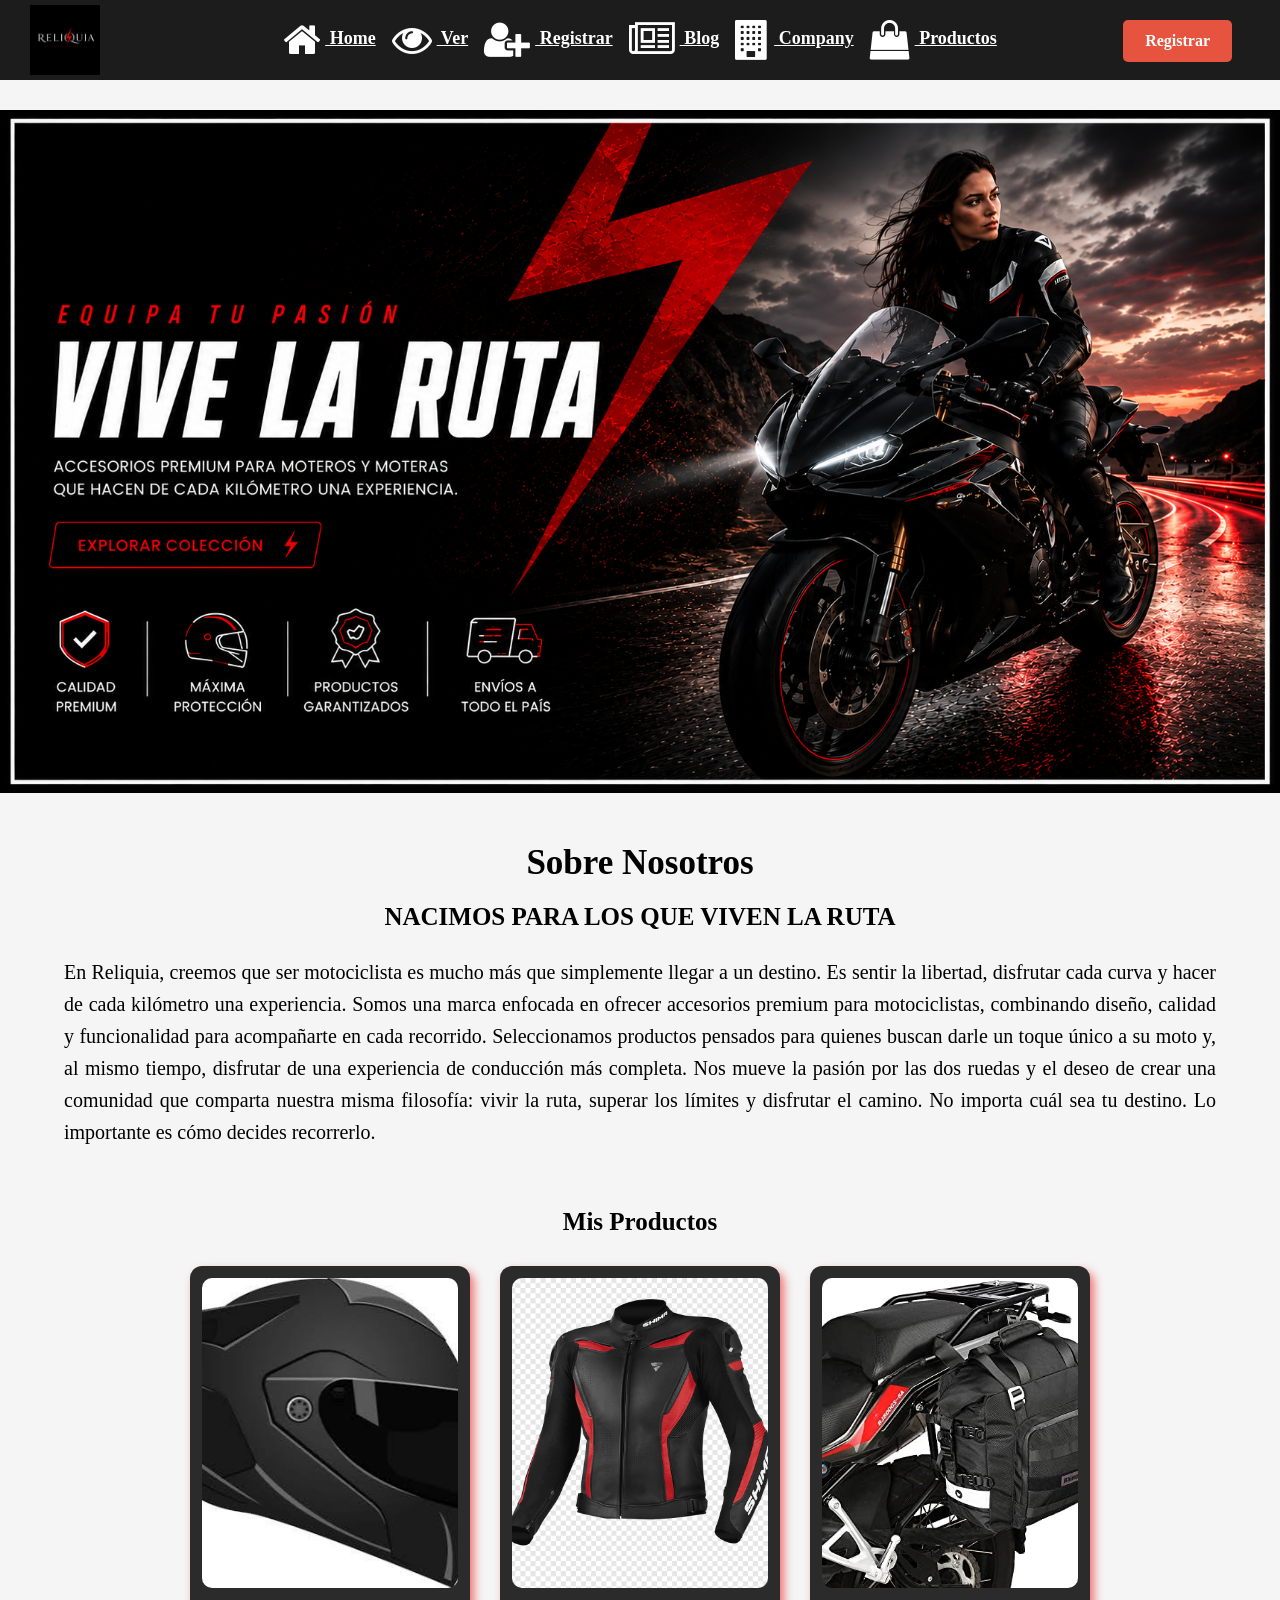
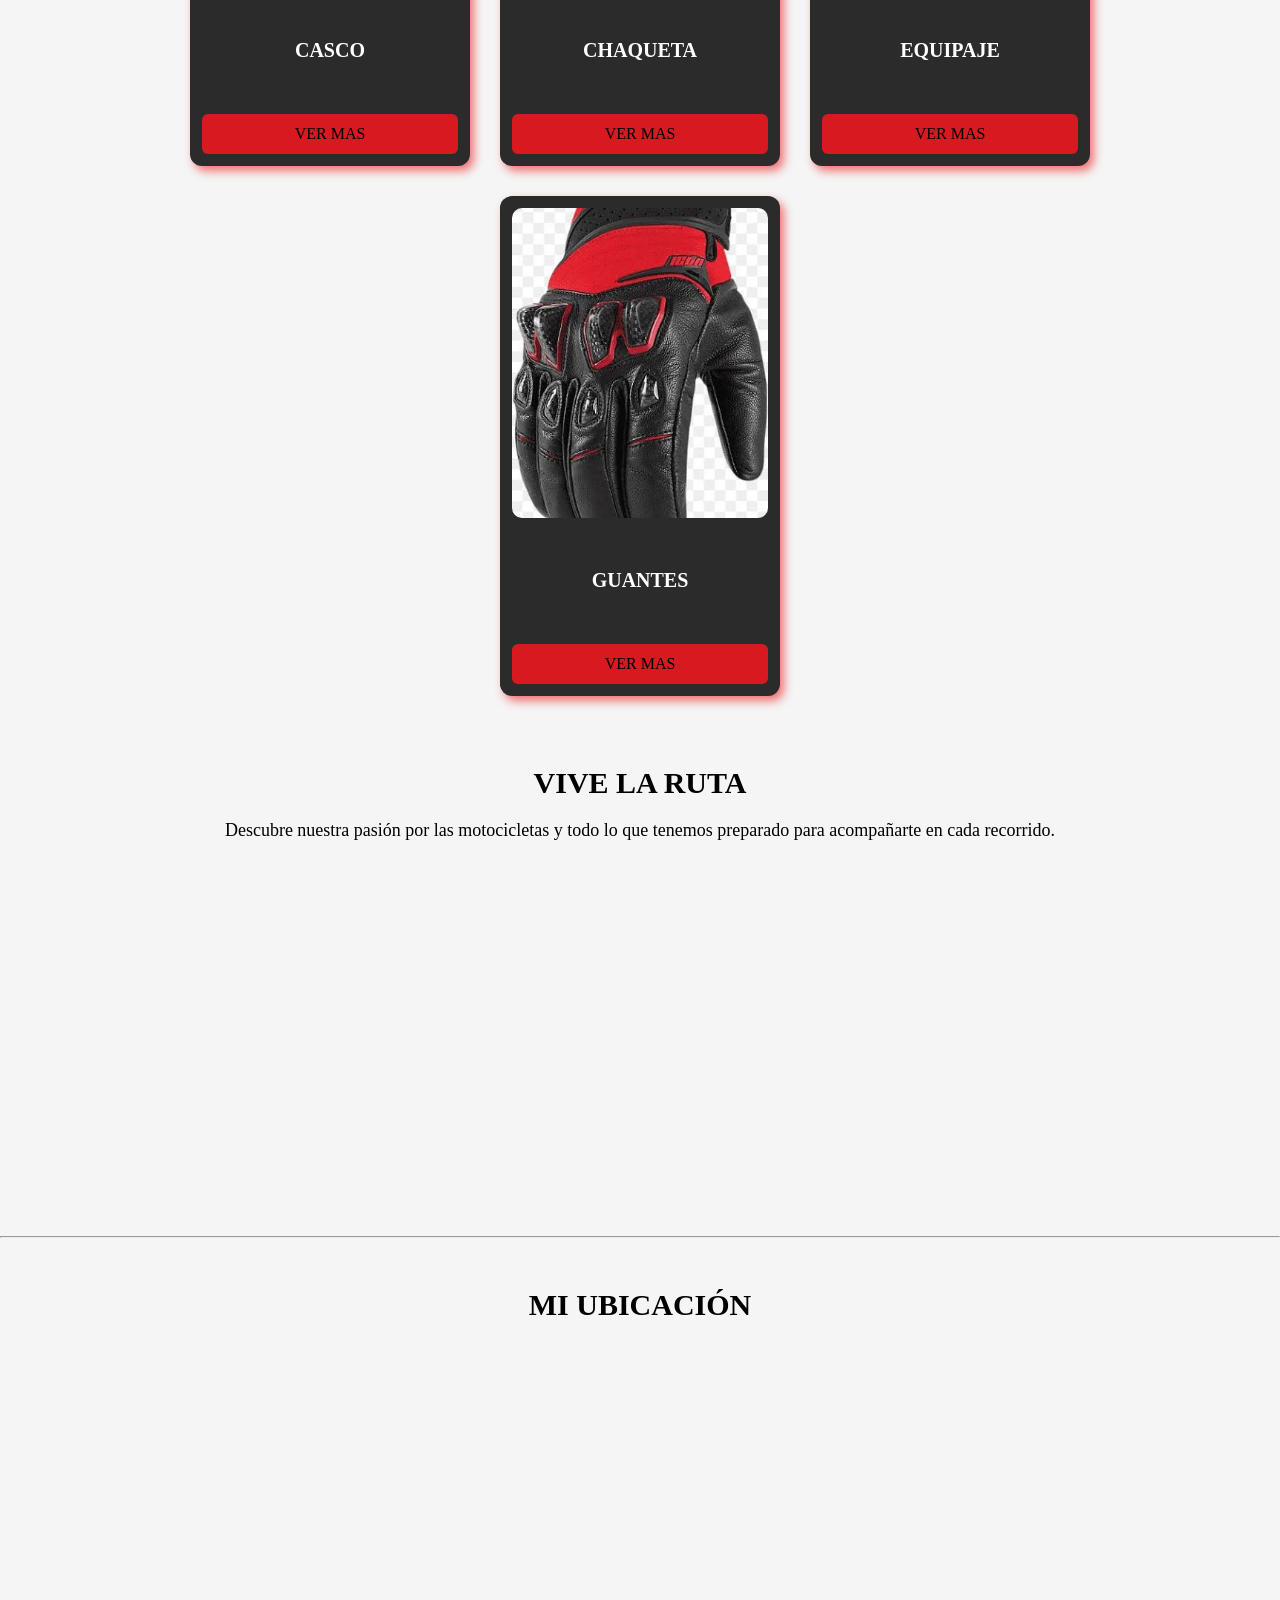
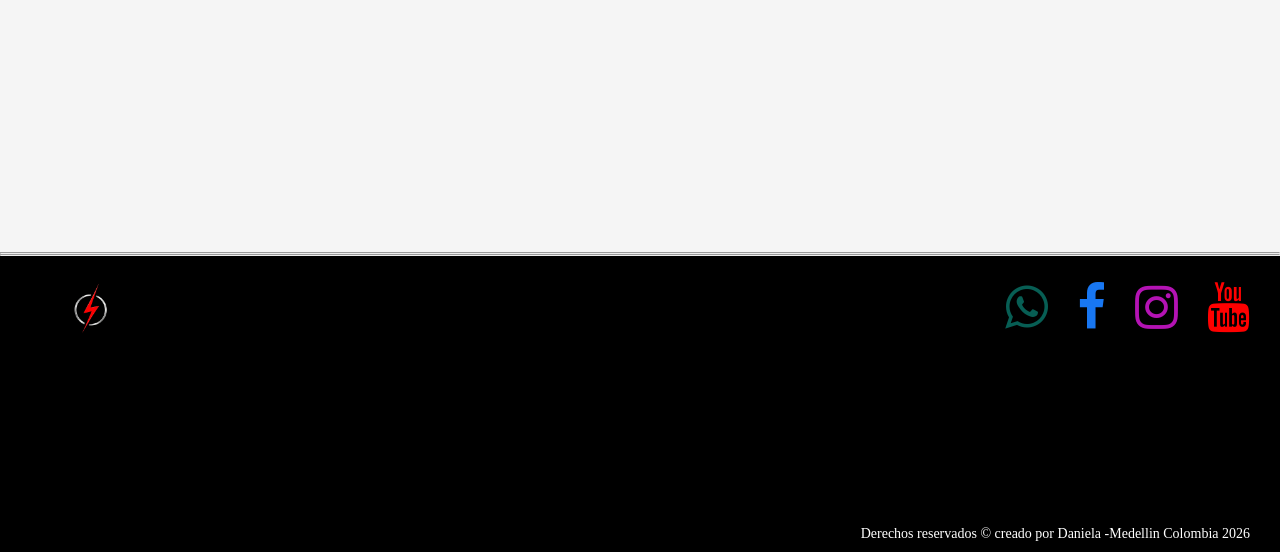
<file: index.html>
<!DOCTYPE html>
<html lang="en">
<head>
    <meta charset="UTF-8">
    <meta name="viewport" content="width=device-width, initial-scale=1.0">
    <title>Reliquia(HOME)</title>
    <link rel="shortcut icon" href="img/ICONO.png" type="image/x-icon">
    <link rel="stylesheet" href="https://cdnjs.cloudflare.com/ajax/libs/font-awesome/4.7.0/css/font-awesome.min.css">
    <link rel="stylesheet" href="css/homes.css">
</head>
<body style="margin:0; padding: 0;">

<header>

    <div class="contenedor-menu">

        <input type="checkbox" id="menu_bar">

        <label for="menu_bar" class="fa fa-bars"></label>

        <img src="img/logo.png" class="logo-menu">

        <nav class="menu">

            <a href="indexs.html"><i class="fa fa-home"></i> Home</a>

            <a href="vers.html"><i class="fa fa-eye"></i> Ver</a>

            <a href="registrars.html"><i class="fa fa-user-plus"></i> Registrar</a>

            <a href="blogs.html"><i class="fa fa-newspaper-o"></i> Blog</a>

            <a href="companys.html"><i class="fa fa-building"></i> Company</a>

            <a href="productoss.html"><i class="fa fa-shopping-bag"></i> Productos</a>

            <a href="registrars.html" class="btn-registrar">
                Registrar
            </a>

        </nav>

    </div>

</header>





    <main> <!--estructura-->
        <section id="banner">
            <img src="img/bannerbordeblanco.png" width="100%" alt="">
            
        </section>



        <section id="nosotros">
            
            <h3 style="text-align: center; font-size: 35px;">Sobre Nosotros</h3>
            <h2 style="text-align: center; font-size: 25px;">NACIMOS PARA LOS QUE VIVEN LA RUTA</h2>
            <p style="text-align: justify; font-size: 20px;">En Reliquia, creemos que ser motociclista es mucho más que simplemente llegar a un destino. Es sentir la libertad, disfrutar cada curva y hacer de cada kilómetro una experiencia.
                Somos una marca enfocada en ofrecer accesorios premium para motociclistas, combinando diseño, calidad y funcionalidad para acompañarte en cada recorrido. Seleccionamos productos pensados para quienes buscan darle un toque único a su moto y, al mismo tiempo, disfrutar de una experiencia de conducción más completa.
                Nos mueve la pasión por las dos ruedas y el deseo de crear una comunidad que comparta nuestra misma filosofía: vivir la ruta, superar los límites y disfrutar el camino.
                No importa cuál sea tu destino. Lo importante es cómo decides recorrerlo.
            </p>

        </section> 
        <section id="productos">

    <h3>Mis Productos</h3>

    <div class="contenedor-productos">

        <article>
            <img src="img/casco.jpg" alt="Casco">
            <p>CASCO</p>
            <a href="vers.html" class="btn-ver">VER MAS</a>
        </article>

        <article>
            <img src="img/chaquetas.png" alt="Chaqueta">
            <p>CHAQUETA</p>
            <a href="vers.html" class="btn-ver">VER MAS</a>
        </article>

        <article>
            <img src="img/equipaje.jpg" alt="Equipaje">
            <p>EQUIPAJE</p>
            <a href="vers.html" class="btn-ver">VER MAS</a>
        </article>

        <article>
            <img src="img/guantes.jpg" alt="Guantes">
            <p>GUANTES</p>
            <a href="vers.html" class="btn-ver">VER MAS</a>
        </article>

    </div>

</section>
    <h2 style="text-align: center; font-size: 30px;">VIVE LA RUTA</h2>
    <p>
        Descubre nuestra pasión por las motocicletas y todo lo que
        tenemos preparado para acompañarte en cada recorrido.
    </p>
   <div class="video">
        <iframe 
            width="560" 
            height="315" 
            src="https://www.youtube.com/embed/F1xndxfguuc?si=Y9hwTNv3ws4qjcBw"
            title="YouTube video player" 
            frameborder="0" 
            allow="accelerometer; autoplay; clipboard-write; encrypted-media; gyroscope; picture-in-picture; web-share" 
            referrerpolicy="strict-origin-when-cross-origin" 
            allowfullscreen></iframe>
    </div>
    <hr>

<h3 style="text-align: center; font-size: 30px;">MI UBICACIÓN</h3>

<div class="mapa">
    <iframe src="https://www.google.com/maps/embed?pb=!1m18!1m12!1m3!1d3966.0393341420586!2d-75.5983242251706!3d6.258549193730019!2m3!1f0!2f0!3f0!3m2!1i1024!2i768!4f13.1!3m3!1m2!1s0x8e44284cacc92b75%3A0xf9f81c7dcefc5146!2sPolit%C3%A9cnico%20de%20Colombia!5e0!3m2!1ses-419!2sco!4v1786141915470!5m2!1ses-419!2sco" width="600" height="450" style="border:0;" allowfullscreen="" loading="lazy" referrerpolicy="strict-origin-when-cross-origin"></iframe>
</div>
</main>







    <footer><!--pie de pagina-->
        <hr>
        
            <img src="img/ICONO.png" 
        class="logo-footer">
        <div class="redes">
            <a href="https://www.whatsapp.com/?lang=es" target="_blank">
                <i class="fa fa-whatsapp" style="font-size:50px; color:#075E54;"></i></a>      <!--a*4>i-->
            <a href="https://www.facebook.com/?locale=es_LA" target="_blank">
                <i class="fa fa-facebook" style="font-size:50px; color:#1877f2;"></i></a>
            <a href="https://www.instagram.com/" target="_blank">
                <i class="fa fa-instagram" style="font-size:50px; color:#b413b4;"></i></a>
            <a href="https://www.youtube.com/" target="_blank">
                <i class="fa fa-youtube" style="font-size:50px; color:#ff0000;"></i></a>
            
        </div>
        <hr>
        <div class="derechos">
            <p>Derechos reservados &copy; creado por Daniela -Medellin Colombia 2026</p>
        </div>
    </footer>





</body>
</html>
</file>
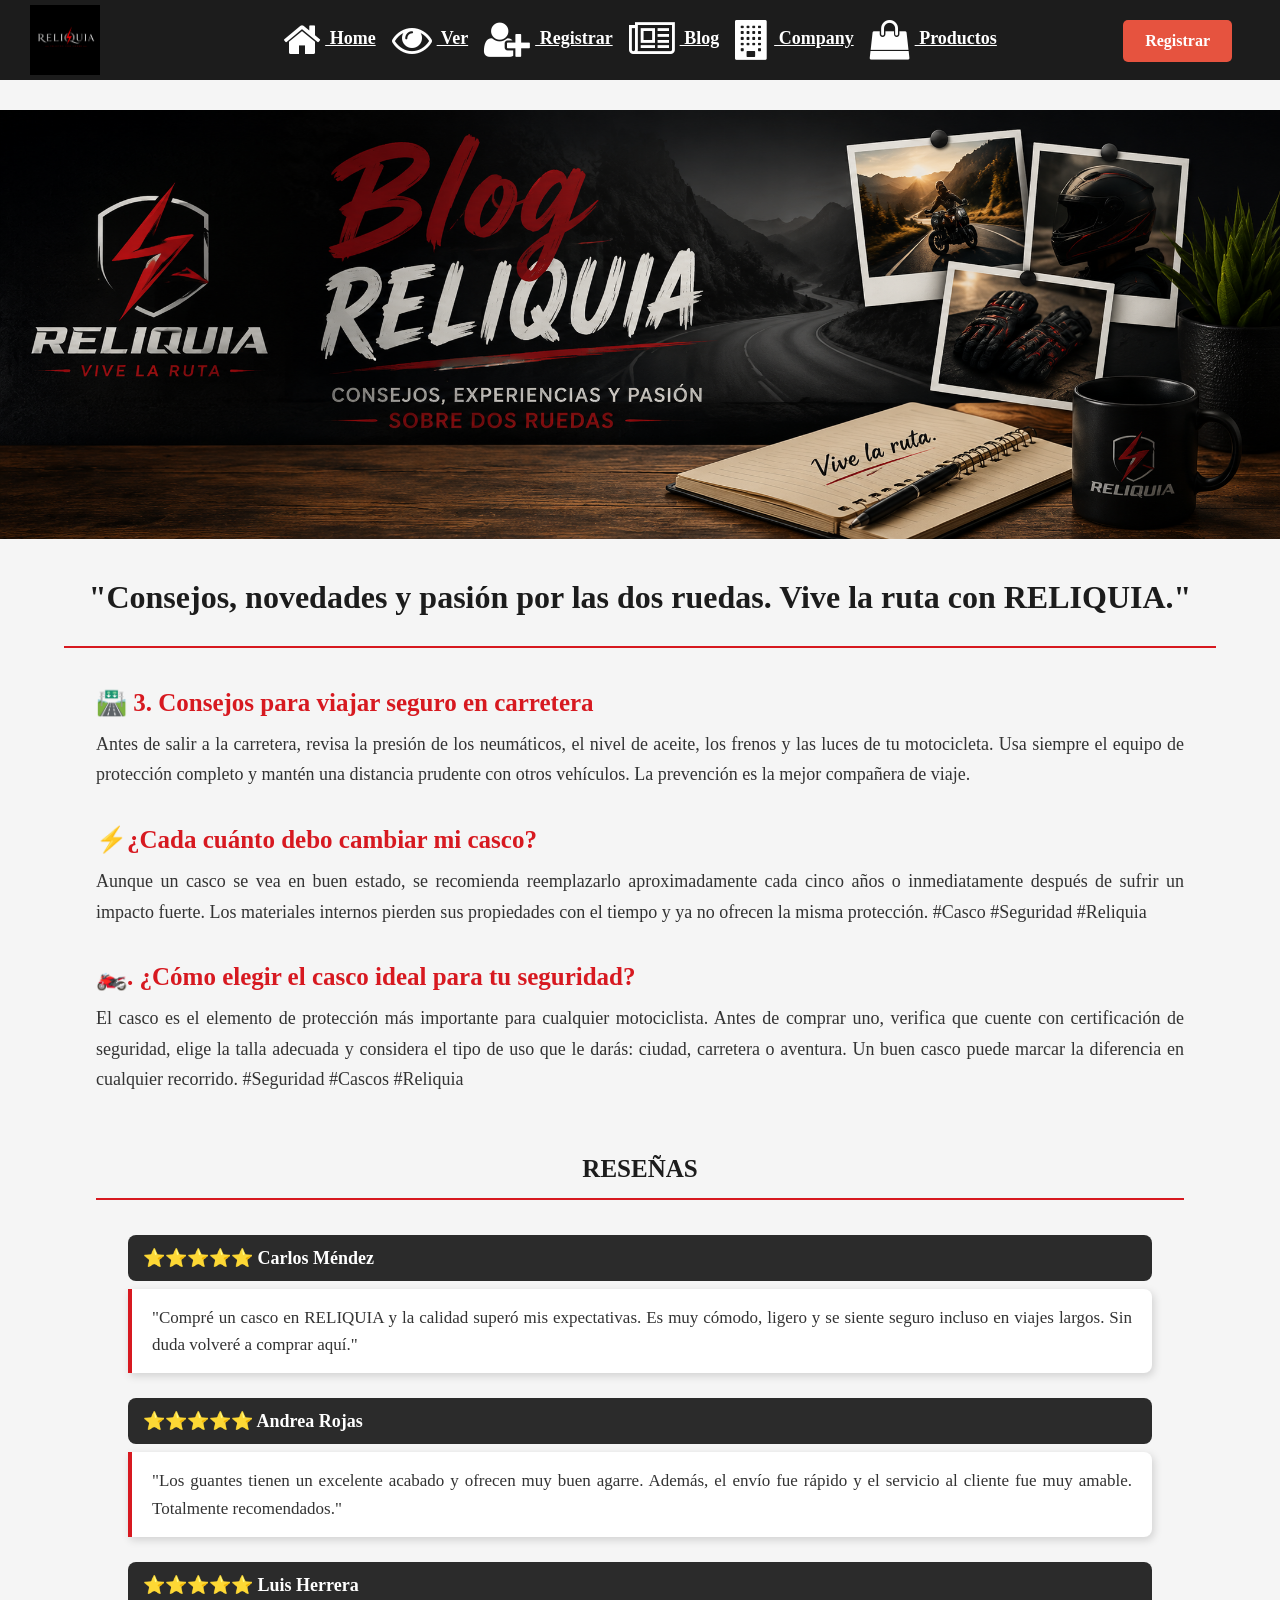
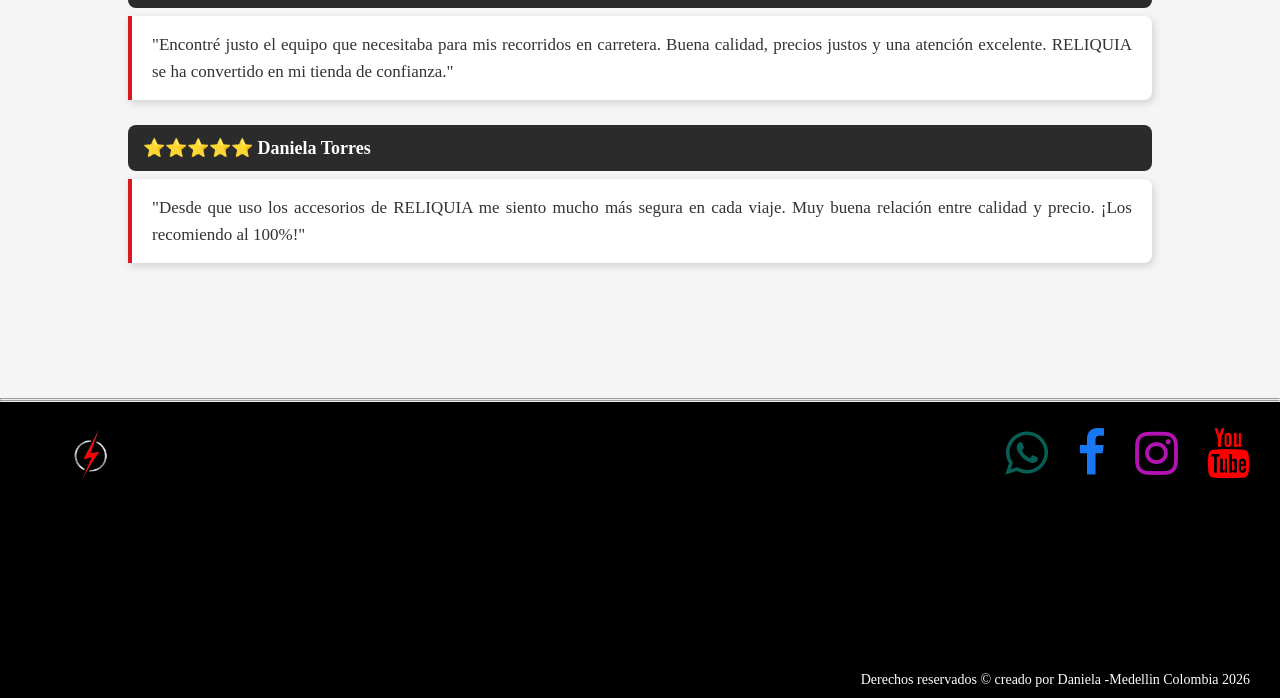
<file: blogs.html>
<!DOCTYPE html>
<html lang="en">
<head>
    <meta charset="UTF-8">
    <meta name="viewport" content="width=device-width, initial-scale=1.0">
    <title>Blog</title>
    <link rel="shortcut icon" href="img/ICONO.png" type="image/x-icon">
    <link rel="stylesheet" href="https://cdnjs.cloudflare.com/ajax/libs/font-awesome/4.7.0/css/font-awesome.min.css">
    <link rel="stylesheet" href="css/blogs.css">
</head>
<body style="margin:0; padding: 0;">




   <header>

    <div class="contenedor-menu">

        <input type="checkbox" id="menu_bar">

        <label for="menu_bar" class="fa fa-bars"></label>

        <img src="img/logo.png" class="logo-menu">

        <nav class="menu">

            <a href="index.html"><i class="fa fa-home"></i> Home</a>

            <a href="vers.html"><i class="fa fa-eye"></i> Ver</a>

            <a href="registrars.html"><i class="fa fa-user-plus"></i> Registrar</a>

            <a href="blogs.html"><i class="fa fa-newspaper-o"></i> Blog</a>

            <a href="companys.html"><i class="fa fa-building"></i> Company</a>

            <a href="productoss.html"><i class="fa fa-shopping-bag"></i> Productos</a>

            <a href="registrars.html" class="btn-registrar">
                Registrar
            </a>

        </nav>

    </div>

</header>



   




<main>
    <img src="img/banner,blog.png" alt="">
    <h1>"Consejos, novedades y pasión por las dos ruedas. Vive la ruta con RELIQUIA."</h1>
    <hr>
    <h2>🛣️ 3. Consejos para viajar seguro en carretera</h2>
    <p>Antes de salir a la carretera, revisa la presión de los neumáticos, el nivel de aceite, los frenos y las luces de tu motocicleta. Usa siempre el equipo de protección completo y mantén una distancia prudente con otros vehículos. La prevención es la mejor compañera de viaje.</p>
    <h2>⚡¿Cada cuánto debo cambiar mi casco?</h2>
    <p>Aunque un casco se vea en buen estado, se recomienda reemplazarlo aproximadamente cada cinco años o inmediatamente después de sufrir un impacto fuerte. Los materiales internos pierden sus propiedades con el tiempo y ya no ofrecen la misma protección.

    #Casco #Seguridad #Reliquia</p>
    <h2>🏍️. ¿Cómo elegir el casco ideal para tu seguridad?</h2>
    <p>El casco es el elemento de protección más importante para cualquier motociclista. Antes de comprar uno, verifica que cuente con certificación de seguridad, elige la talla adecuada y considera el tipo de uso que le darás: ciudad, carretera o aventura. Un buen casco puede marcar la diferencia en cualquier recorrido.

    #Seguridad #Cascos #Reliquia</p>
    <h2 style="text-align: center; font-size: 25px;">RESEÑAS</h2>
    <h3>⭐⭐⭐⭐⭐ Carlos Méndez</h3>
    <p>"Compré un casco en RELIQUIA y la calidad superó mis expectativas. Es muy cómodo, ligero y se siente seguro incluso en viajes largos. Sin duda volveré a comprar aquí."</p>

    <h3>⭐⭐⭐⭐⭐ Andrea Rojas </h3>
    <p>"Los guantes tienen un excelente acabado y ofrecen muy buen agarre. Además, el envío fue rápido y el servicio al cliente fue muy amable. Totalmente recomendados."</p>

    <h3>⭐⭐⭐⭐⭐ Luis Herrera</h3>
    <p>"Encontré justo el equipo que necesitaba para mis recorridos en carretera. Buena calidad, precios justos y una atención excelente. RELIQUIA se ha convertido en mi tienda de confianza."</p>

    <h3>⭐⭐⭐⭐⭐ Daniela Torres</h3>
    <p>"Desde que uso los accesorios de RELIQUIA me siento mucho más segura en cada viaje. Muy buena relación entre calidad y precio. ¡Los recomiendo al 100%!"</p>



</main>













<footer><!--pie de pagina-->
        <hr>
        
            <img src="img/ICONO.png" 
        class="logo-footer">
        <div class="redes">
            <a href="https://www.whatsapp.com/?lang=es" target="_blank">
                <i class="fa fa-whatsapp" style="font-size:50px; color:#075E54;"></i></a>      <!--a*4>i-->
            <a href="https://www.facebook.com/?locale=es_LA" target="_blank">
                <i class="fa fa-facebook" style="font-size:50px; color:#1877f2;"></i></a>
            <a href="https://www.instagram.com/" target="_blank">
                <i class="fa fa-instagram" style="font-size:50px; color:#b413b4;"></i></a>
            <a href="https://www.youtube.com/" target="_blank">
                <i class="fa fa-youtube" style="font-size:50px; color:#ff0000;"></i></a>
            
        </div>
        <hr>
        <div class="derechos">
            <p>Derechos reservados &copy; creado por Daniela -Medellin Colombia 2026</p>
        </div>
    </footer>

    
</body>
</html>
</file>
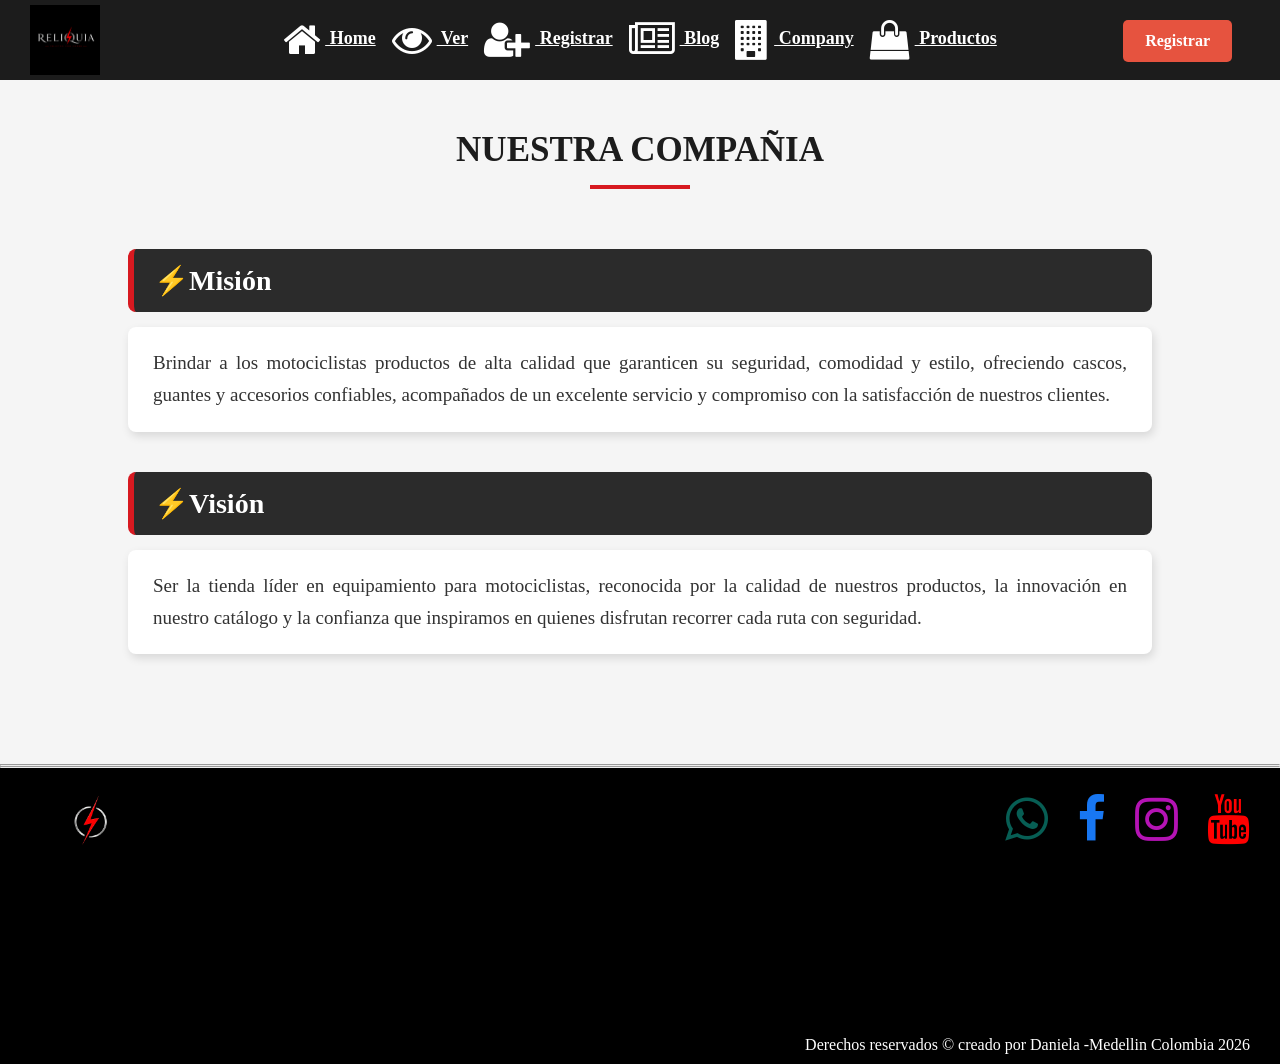
<file: companys.html>
<!DOCTYPE html>
<html lang="en">
<head>
    <meta charset="UTF-8">
    <meta name="viewport" content="width=device-width, initial-scale=1.0">
    <title>Company</title>
    <link rel="shortcut icon" href="img/ICONO.png" type="image/x-icon">
    <link rel="stylesheet" href="https://cdnjs.cloudflare.com/ajax/libs/font-awesome/4.7.0/css/font-awesome.min.css">
    <link rel="stylesheet" href="css/companys.css">
</head>
<body style="margin:0; padding: 0;">




      <header>

    <div class="contenedor-menu">

        <input type="checkbox" id="menu_bar">

        <label for="menu_bar" class="fa fa-bars"></label>

        <img src="img/logo.png" class="logo-menu">

        <nav class="menu">

            <a href="index.html"><i class="fa fa-home"></i> Home</a>

            <a href="vers.html"><i class="fa fa-eye"></i> Ver</a>

            <a href="registrars.html"><i class="fa fa-user-plus"></i> Registrar</a>

            <a href="blogs.html"><i class="fa fa-newspaper-o"></i> Blog</a>

            <a href="companys.html"><i class="fa fa-building"></i> Company</a>

            <a href="productoss.html"><i class="fa fa-shopping-bag"></i> Productos</a>

            <a href="registrars.html" class="btn-registrar">
                Registrar
            </a>

        </nav>

    </div>

</header>







<main>
    <h1 style="text-align: center; font-size: 35px;">NUESTRA COMPAÑIA</h1>
    <h2>⚡Misión</h2>
    <p>Brindar a los motociclistas productos de alta calidad que garanticen su seguridad, comodidad y estilo, ofreciendo cascos, guantes y accesorios confiables, acompañados de un excelente servicio y compromiso con la satisfacción de nuestros clientes.</p>

    <h2>⚡Visión</h2>
    <p>Ser la tienda líder en equipamiento para motociclistas, reconocida por la calidad de nuestros productos, la innovación en nuestro catálogo y la confianza que inspiramos en quienes disfrutan recorrer cada ruta con seguridad.</p>
    
</main>




<footer><!--pie de pagina-->
        <hr>
        
            <img src="img/ICONO.png" 
        class="logo-footer">
        <div class="redes">
            <a href="https://www.whatsapp.com/?lang=es" target="_blank">
                <i class="fa fa-whatsapp" style="font-size:50px; color:#075E54;"></i></a>      <!--a*4>i-->
            <a href="https://www.facebook.com/?locale=es_LA" target="_blank">
                <i class="fa fa-facebook" style="font-size:50px; color:#1877f2;"></i></a>
            <a href="https://www.instagram.com/" target="_blank">
                <i class="fa fa-instagram" style="font-size:50px; color:#b413b4;"></i></a>
            <a href="https://www.youtube.com/" target="_blank">
                <i class="fa fa-youtube" style="font-size:50px; color:#ff0000;"></i></a>
            
        </div>
        <hr>
        <div class="derechos">
            <p>Derechos reservados &copy; creado por Daniela -Medellin Colombia 2026</p>
        </div>
    </footer>

    
</body>
</html>
</file>
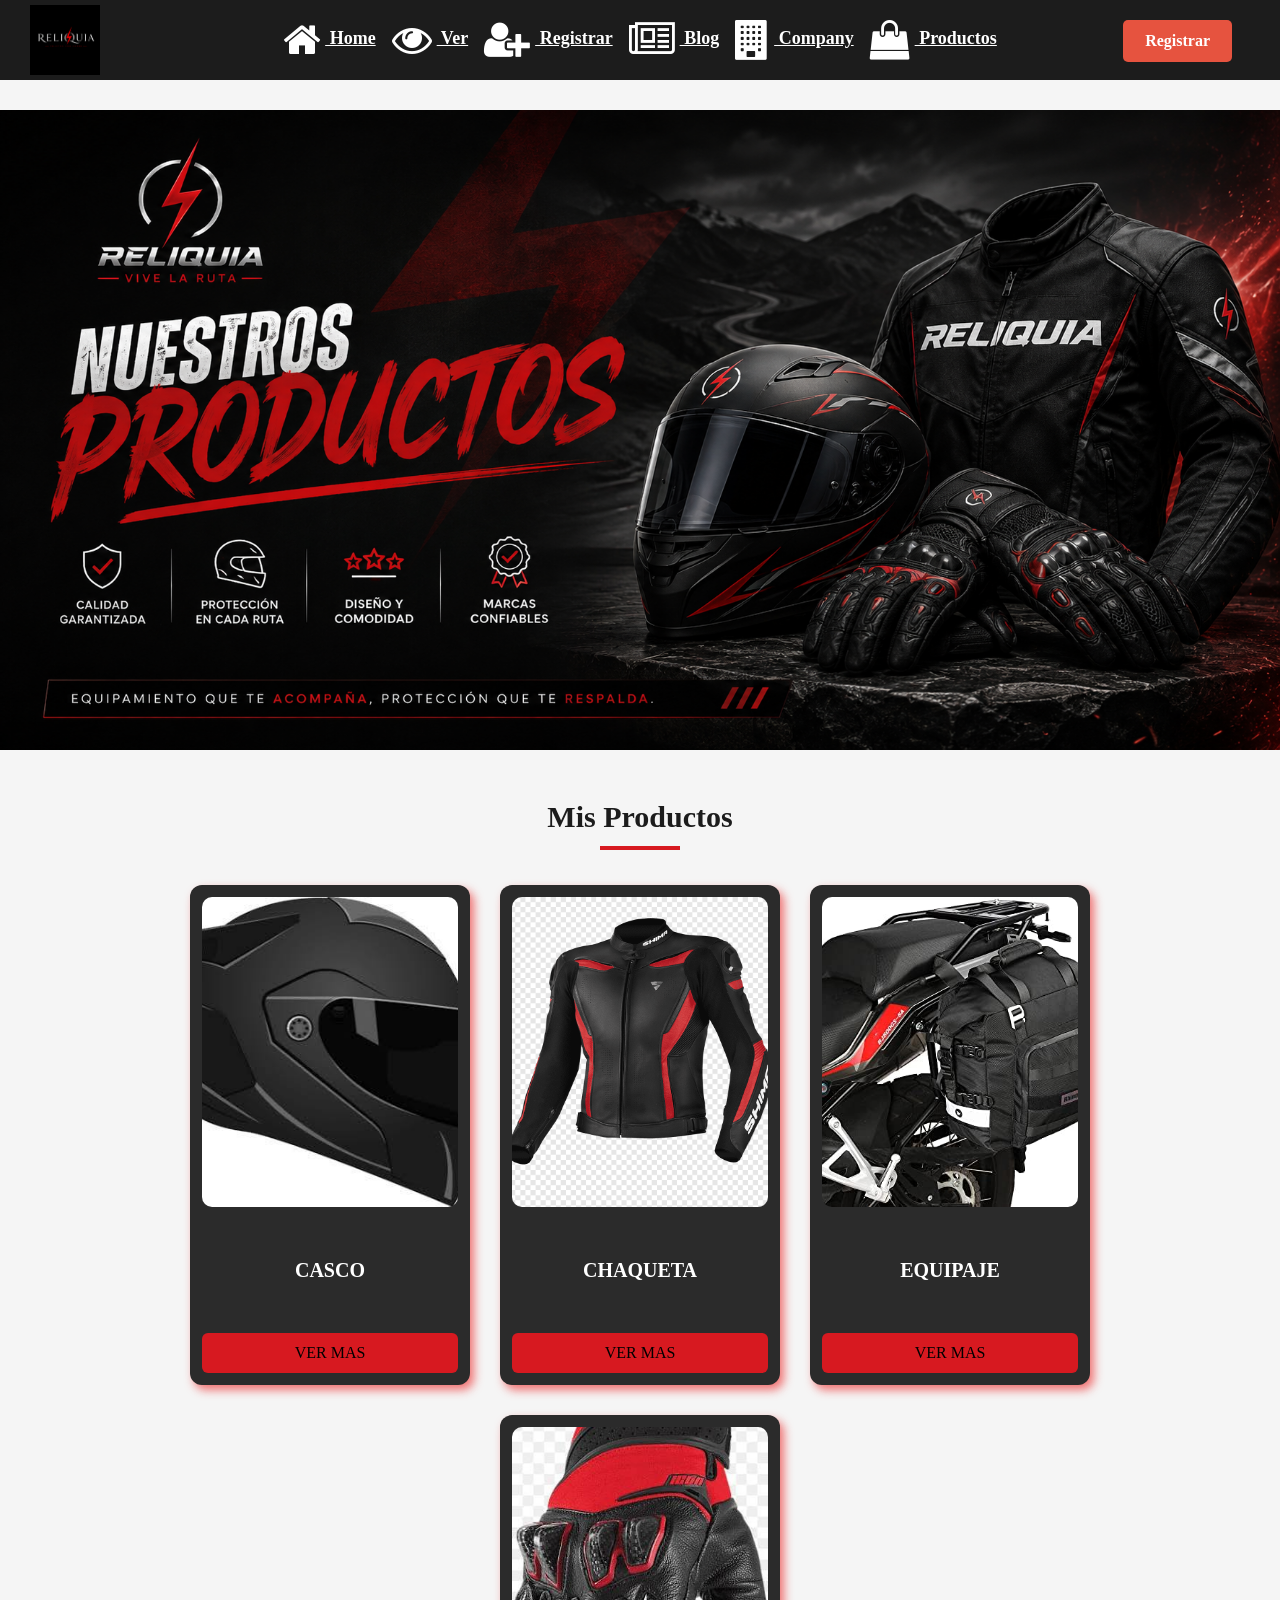
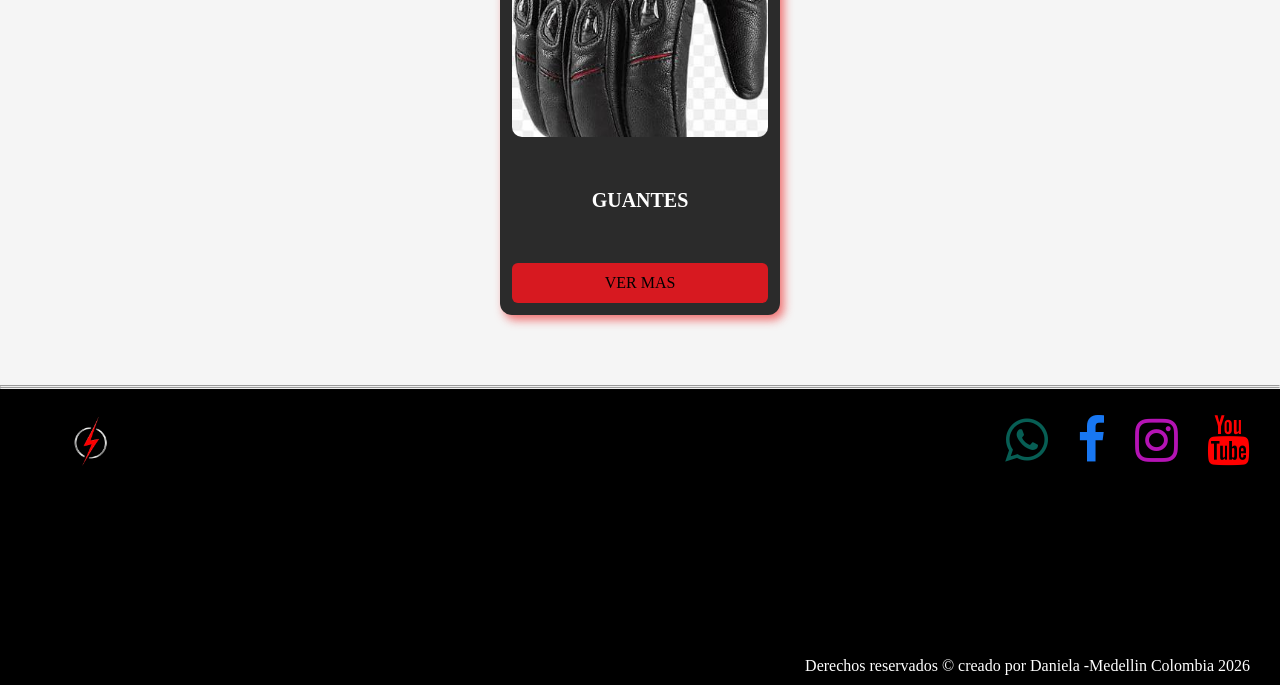
<file: productoss.html>
<!DOCTYPE html>
<html lang="en">
<head>
    <meta charset="UTF-8">
    <meta name="viewport" content="width=device-width, initial-scale=1.0">
    <title>Productos</title>
    <link rel="shortcut icon" href="img/ICONO.png" type="image/x-icon">
    <link rel="stylesheet" href="https://cdnjs.cloudflare.com/ajax/libs/font-awesome/4.7.0/css/font-awesome.min.css">
    <link rel="stylesheet" href="css/productoss.css">
</head>
<body style="margin:0; padding: 0;">


 <header>

    <div class="contenedor-menu">

        <input type="checkbox" id="menu_bar">

        <label for="menu_bar" class="fa fa-bars"></label>

        <img src="img/logo.png" class="logo-menu">

        <nav class="menu">

            <a href="index.html"><i class="fa fa-home"></i> Home</a>

            <a href="vers.html"><i class="fa fa-eye"></i> Ver</a>

            <a href="registrars.html"><i class="fa fa-user-plus"></i> Registrar</a>

            <a href="blogs.html"><i class="fa fa-newspaper-o"></i> Blog</a>

            <a href="companys.html"><i class="fa fa-building"></i> Company</a>

            <a href="productoss.html"><i class="fa fa-shopping-bag"></i> Productos</a>

            <a href="registrars.html" class="btn-registrar">
                Registrar
            </a>

        </nav>

    </div>

</header>




<main>
    <img src="img/Banner-nuestrosproductos.png" alt="">
    

    <section id="productos">

    <h3>Mis Productos</h3>

    <div class="contenedor-productos">

        <article>
            <img src="img/casco.jpg" alt="Casco">
            <p>CASCO</p>
            <a href="vers.html" class="btn-ver">VER MAS</a>
        </article>

        <article>
            <img src="img/chaquetas.png" alt="Chaqueta">
            <p>CHAQUETA</p>
            <a href="vers.html" class="btn-ver">VER MAS</a>
        </article>

        <article>
            <img src="img/equipaje.jpg" alt="Equipaje">
            <p>EQUIPAJE</p>
            <a href="vers.html" class="btn-ver">VER MAS</a>
        </article>

        <article>
            <img src="img/guantes.jpg" alt="Guantes">
            <p>GUANTES</p>
            <a href="vers.html" class="btn-ver">VER MAS</a>
        </article>

    </div>

</section>
    
</section>
</main>





<footer><!--pie de pagina-->
        <hr>
        
            <img src="img/ICONO.png" 
        class="logo-footer">
        <div class="redes">
            <a href="https://www.whatsapp.com/?lang=es" target="_blank">
                <i class="fa fa-whatsapp" style="font-size:50px; color:#075E54;"></i></a>      <!--a*4>i-->
            <a href="https://www.facebook.com/?locale=es_LA" target="_blank">
                <i class="fa fa-facebook" style="font-size:50px; color:#1877f2;"></i></a>
            <a href="https://www.instagram.com/" target="_blank">
                <i class="fa fa-instagram" style="font-size:50px; color:#b413b4;"></i></a>
            <a href="https://www.youtube.com/" target="_blank">
                <i class="fa fa-youtube" style="font-size:50px; color:#ff0000;"></i></a>
            
        </div>
        <hr>
        <div class="derechos">
            <p>Derechos reservados &copy; creado por Daniela -Medellin Colombia 2026</p>
        </div>
    </footer>

    
</body>
</html>
</file>
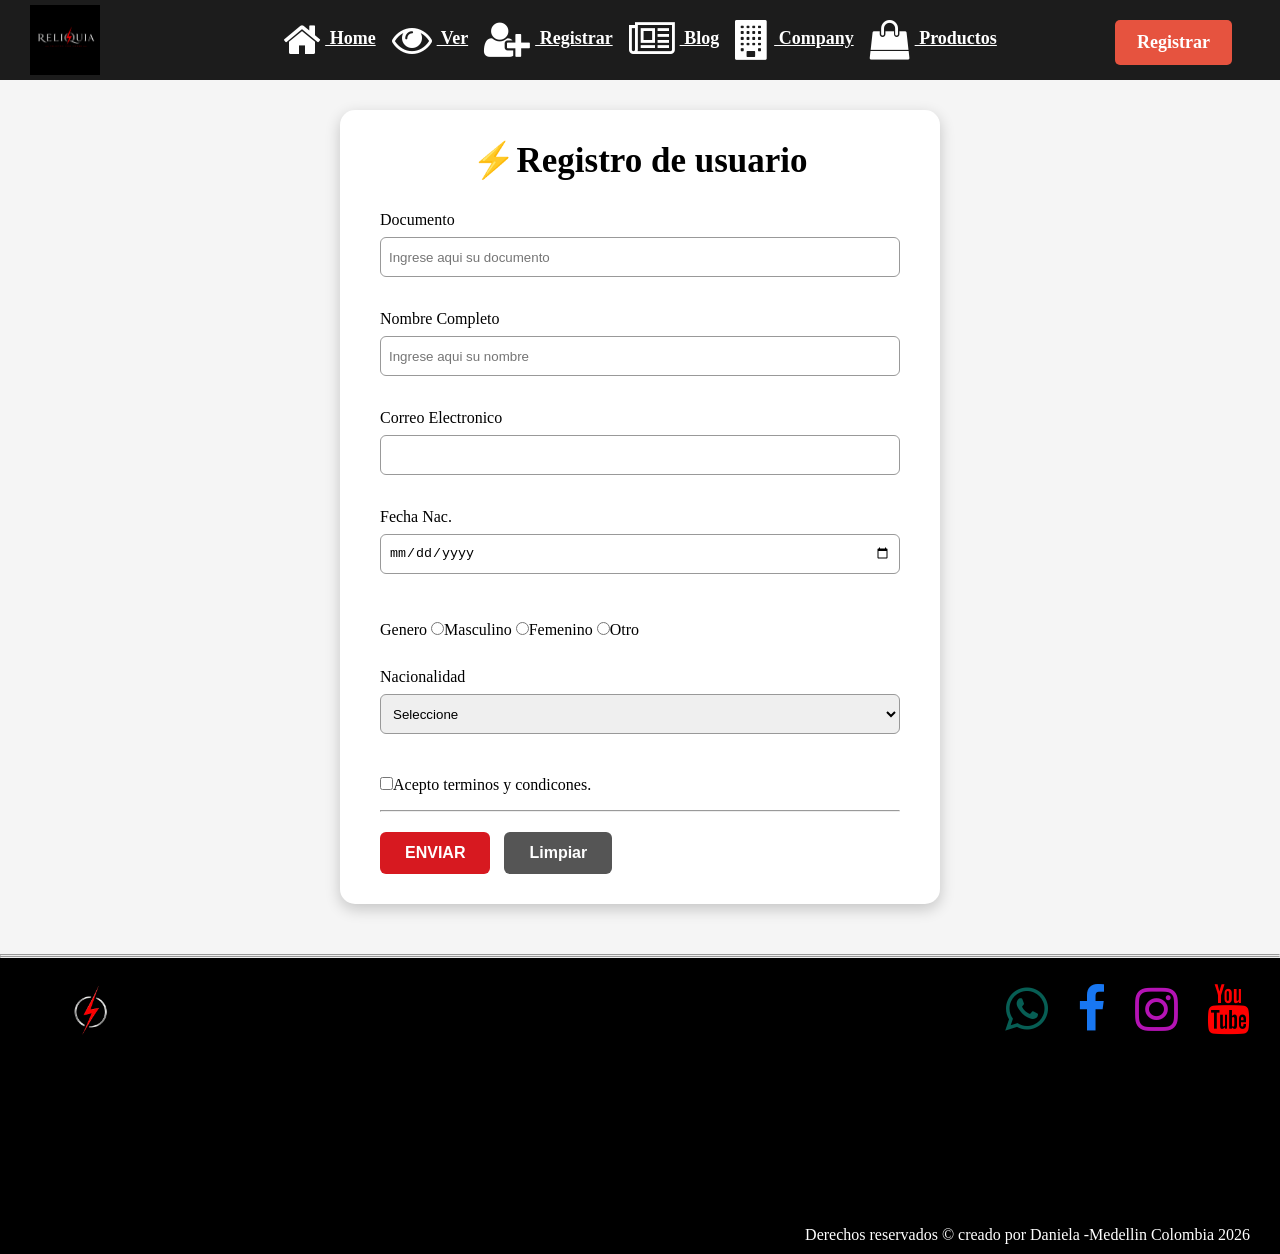
<file: registrars.html>
<!DOCTYPE html>
<html lang="en">
<head>
    <meta charset="UTF-8">
    <meta name="viewport" content="width=device-width, initial-scale=1.0">
    <title>Registrar</title>
    <link rel="shortcut icon" href="img/ICONO.png" type="image/x-icon">
    <link rel="stylesheet" href="https://cdnjs.cloudflare.com/ajax/libs/font-awesome/4.7.0/css/font-awesome.min.css">
    <link rel="stylesheet" href="css/registrars.css">
</head>
<body style="margin:0; padding: 0;">




  <header>

    <div class="contenedor-menu">

        <input type="checkbox" id="menu_bar">

        <label for="menu_bar" class="fa fa-bars"></label>

        <img src="img/logo.png" class="logo-menu">

        <nav class="menu">

            <a href="index.html"><i class="fa fa-home"></i> Home</a>

            <a href="vers.html"><i class="fa fa-eye"></i> Ver</a>

            <a href="registrars.html"><i class="fa fa-user-plus"></i> Registrar</a>

            <a href="blogs.html"><i class="fa fa-newspaper-o"></i> Blog</a>

            <a href="companys.html"><i class="fa fa-building"></i> Company</a>

            <a href="productoss.html"><i class="fa fa-shopping-bag"></i> Productos</a>

            <a href="registrars.html" class="btn-registrar">
                Registrar
            </a>

        </nav>

    </div>

</header>







<main>
    <section id="registro">
            <h3 style="text-align: center; font-size: 35px;">⚡Registro de usuario</h3> 
            <form action="" method="post">
                <label for="">Documento</label>
                <input type="text" name="documento" id="" required placeholder="Ingrese aqui su documento">
                <br></br>
                <label for="">Nombre Completo</label>
                <input type="text" name="Nombre Completo" id="" required placeholder="Ingrese aqui su nombre">
                <br></br>
                <label for="correo">Correo Electronico</label>
                <input type="email" name="correo" id="" required>
                <br></br>
                <label for="fechaNac">Fecha Nac.</label>
                <input type="date" name="fechaNac" id="" required>
                <br></br>
                <label for="genero">Genero</label>
                <input type="radio" name="genero" id="" value="Masculino">Masculino
                <input type="radio" name="genero" id="" value="Femenino">Femenino
                <input type="radio" name="genero" id="" value="Otro">Otro
                <br><br>
                <label for="nacionalidad">Nacionalidad</label>
                <select name="" id=""> <!--select>option+5-->
                    <option value="">Seleccione</option>
                    <option value="colombia">Colombia</option>
                    <option value="chile">Chile</option>
                    <option value="bolivia">Bolivia</option>
                    <option value="francia">Francia</option>
                </select>
                <br><br>
                <input type="checkbox" name="condiciones" id="">Acepto terminos y condicones.
                <hr>
                <button type="submit" name="enviar">ENVIAR</button>
                <button type="reset">Limpiar</button>
            </form>
        </section>
    
</main>















<footer><!--pie de pagina-->
        <hr>
        
            <img src="img/ICONO.png" 
        class="logo-footer">
        <div class="redes">
            <a href="https://www.whatsapp.com/?lang=es" target="_blank">
                <i class="fa fa-whatsapp" style="font-size:50px; color:#075E54;"></i></a>      <!--a*4>i-->
            <a href="https://www.facebook.com/?locale=es_LA" target="_blank">
                <i class="fa fa-facebook" style="font-size:50px; color:#1877f2;"></i></a>
            <a href="https://www.instagram.com/" target="_blank">
                <i class="fa fa-instagram" style="font-size:50px; color:#b413b4;"></i></a>
            <a href="https://www.youtube.com/" target="_blank">
                <i class="fa fa-youtube" style="font-size:50px; color:#ff0000;"></i></a>
            
        </div>
        <hr>
        <div class="derechos">
            <p>Derechos reservados &copy; creado por Daniela -Medellin Colombia 2026</p>
        </div>
    </footer>
    
</body>
</html>
</file>
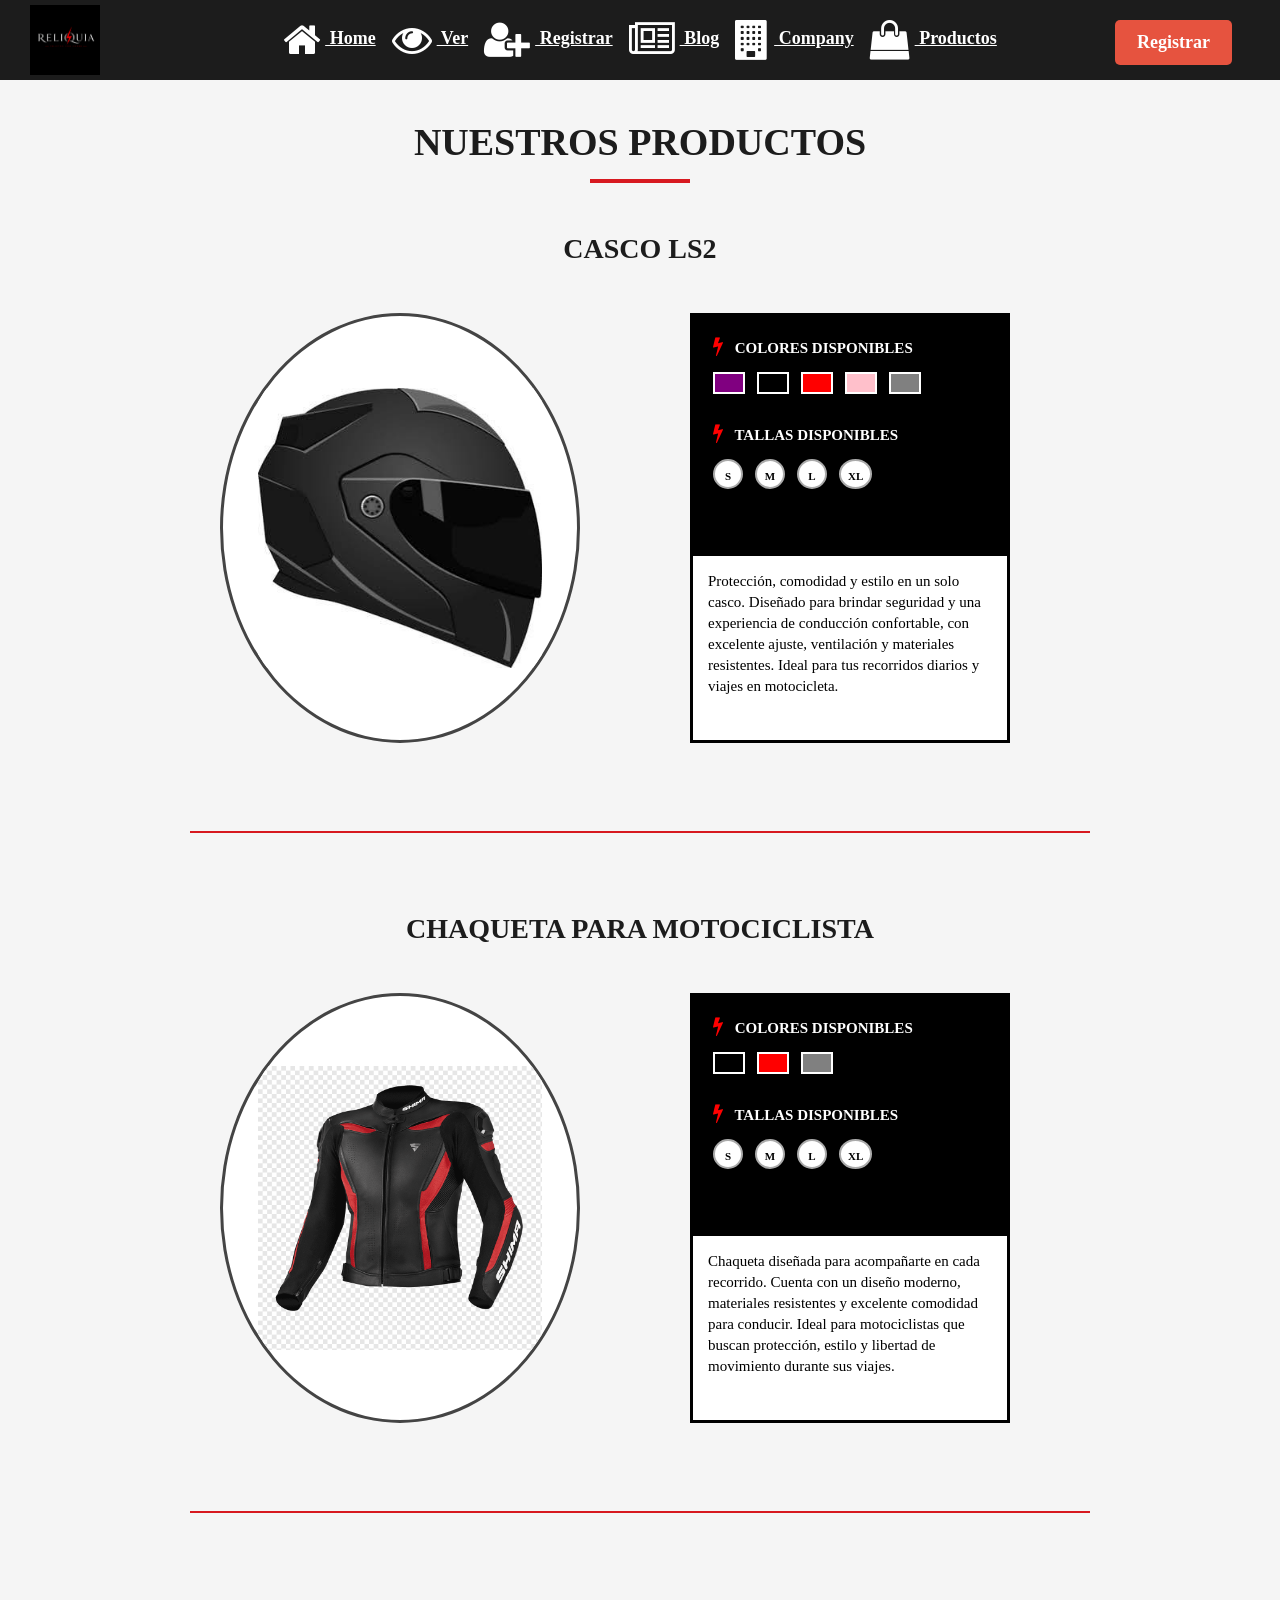
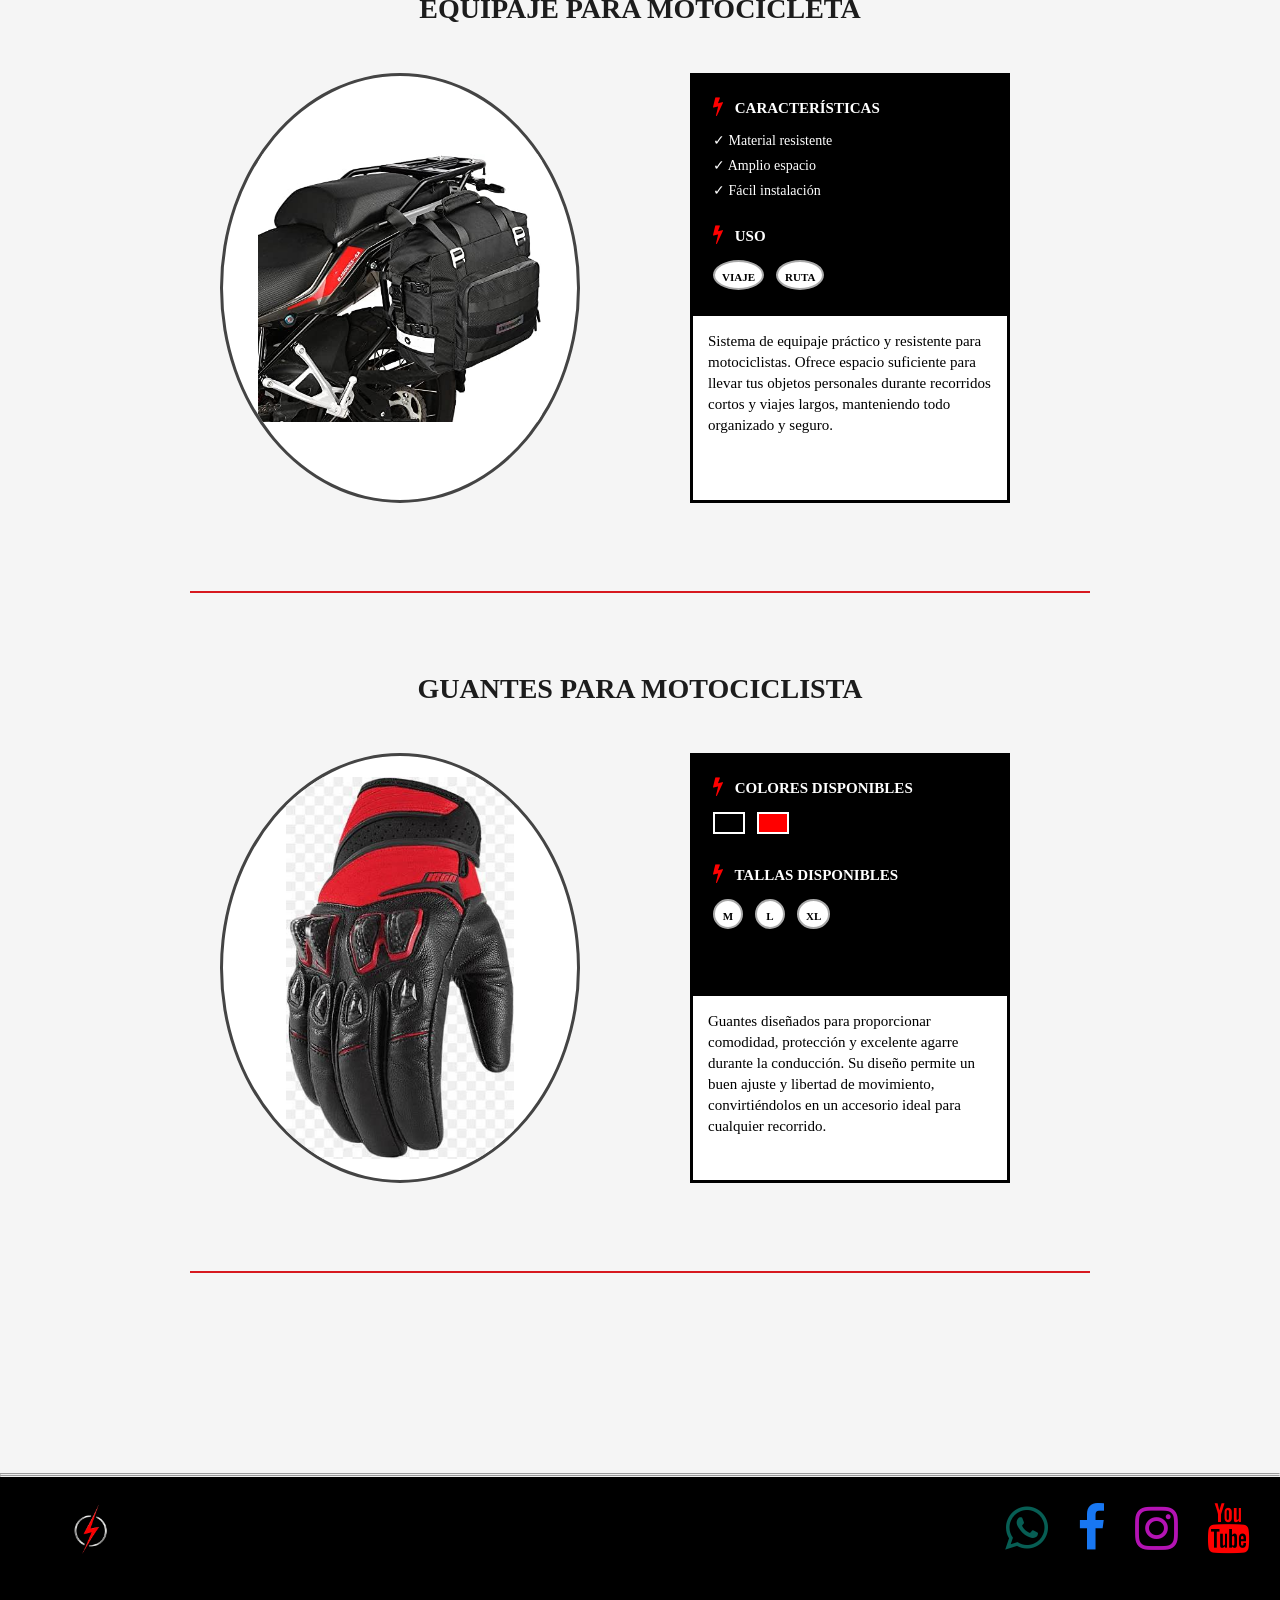
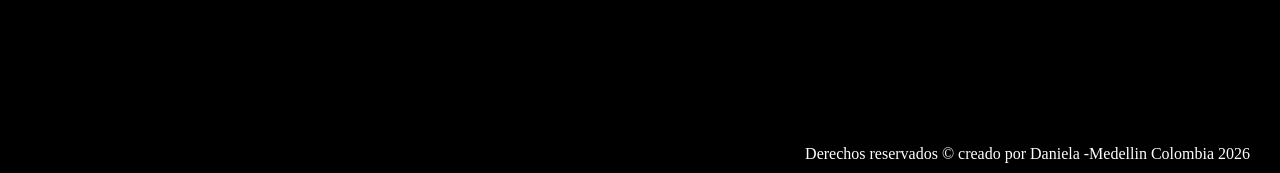
<file: vers.html>
<!DOCTYPE html>
<html lang="en">
<head>
    <meta charset="UTF-8">
    <meta name="viewport" content="width=device-width, initial-scale=1.0">
    <title>Ver Productos</title>

    <link rel="shortcut icon" href="img/ICONO.png" type="image/x-icon">

    <link rel="stylesheet"
    href="https://cdnjs.cloudflare.com/ajax/libs/font-awesome/4.7.0/css/font-awesome.min.css">

    <link rel="stylesheet" href="css/vers.css">
</head>

<body style="margin:0; padding:0;">


<header>

    <div class="contenedor-menu">

        <input type="checkbox" id="menu_bar">

        <label for="menu_bar" class="fa fa-bars"></label>

        <img src="img/logo.png" class="logo-menu">

        <nav class="menu">

            <a href="index.html"><i class="fa fa-home"></i> Home</a>

            <a href="vers.html"><i class="fa fa-eye"></i> Ver</a>

            <a href="registrars.html"><i class="fa fa-user-plus"></i> Registrar</a>

            <a href="blogs.html"><i class="fa fa-newspaper-o"></i> Blog</a>

            <a href="companys.html"><i class="fa fa-building"></i> Company</a>

            <a href="productoss.html"><i class="fa fa-shopping-bag"></i> Productos</a>

            <a href="registrars.html" class="btn-registrar">
                Registrar
            </a>

        </nav>

    </div>

</header>





<main>

    <h1 class="titulo-productos">
        NUESTROS PRODUCTOS
    </h1>


    <!-- =====================================================
         CASCO
         ===================================================== -->

    <section class="producto-ver">

        <h2 class="nombre-producto">
            CASCO LS2
        </h2>

        <div class="circulo-producto">

            <img src="img/casco.jpg" alt="Casco LS2">

        </div>


        <div class="informacion-producto">

            <h3>
                <i class="fa fa-bolt"></i>
                COLORES DISPONIBLES
            </h3>

            <div class="colores">

                <span class="color morado"></span>
                <span class="color negro"></span>
                <span class="color rojo"></span>
                <span class="color rosado"></span>
                <span class="color gris"></span>

            </div>


            <h3>
                <i class="fa fa-bolt"></i>
                TALLAS DISPONIBLES
            </h3>

            <div class="tallas">

                <span>S</span>
                <span>M</span>
                <span>L</span>
                <span>XL</span>

            </div>


            <div class="descripcion">

                <p>
                    Protección, comodidad y estilo en un solo casco.
                    Diseñado para brindar seguridad y una experiencia
                    de conducción confortable, con excelente ajuste,
                    ventilación y materiales resistentes. Ideal para
                    tus recorridos diarios y viajes en motocicleta.
                </p>

            </div>

        </div>

    </section>


    <!-- =====================================================
         CHAQUETA
         ===================================================== -->

    <section class="producto-ver">

        <h2 class="nombre-producto">
            CHAQUETA PARA MOTOCICLISTA
        </h2>

        <div class="circulo-producto">

            <img src="img/chaquetas.png" alt="Chaqueta para motociclista">

        </div>


        <div class="informacion-producto">

            <h3>
                <i class="fa fa-bolt"></i>
                COLORES DISPONIBLES
            </h3>

            <div class="colores">

                <span class="color negro"></span>
                <span class="color rojo"></span>
                <span class="color gris"></span>

            </div>


            <h3>
                <i class="fa fa-bolt"></i>
                TALLAS DISPONIBLES
            </h3>

            <div class="tallas">

                <span>S</span>
                <span>M</span>
                <span>L</span>
                <span>XL</span>

            </div>


            <div class="descripcion">

                <p>
                    Chaqueta diseñada para acompañarte en cada recorrido.
                    Cuenta con un diseño moderno, materiales resistentes
                    y excelente comodidad para conducir. Ideal para
                    motociclistas que buscan protección, estilo y libertad
                    de movimiento durante sus viajes.
                </p>

            </div>

        </div>

    </section>


    <!-- =====================================================
         EQUIPAJE
         ===================================================== -->

    <section class="producto-ver">

        <h2 class="nombre-producto">
            EQUIPAJE PARA MOTOCICLETA
        </h2>

        <div class="circulo-producto">

            <img src="img/equipaje.jpg" alt="Equipaje para motocicleta">

        </div>


        <div class="informacion-producto">

            <h3>
                <i class="fa fa-bolt"></i>
                CARACTERÍSTICAS
            </h3>

            <div class="caracteristicas">

                <p>✓ Material resistente</p>
                <p>✓ Amplio espacio</p>
                <p>✓ Fácil instalación</p>

            </div>


            <h3>
                <i class="fa fa-bolt"></i>
                USO
            </h3>

            <div class="tallas">

                <span>VIAJE</span>
                <span>RUTA</span>

            </div>


            <div class="descripcion">

                <p>
                    Sistema de equipaje práctico y resistente para
                    motociclistas. Ofrece espacio suficiente para llevar
                    tus objetos personales durante recorridos cortos
                    y viajes largos, manteniendo todo organizado y seguro.
                </p>

            </div>

        </div>

    </section>


    <!-- =====================================================
         GUANTES
         ===================================================== -->

    <section class="producto-ver">

        <h2 class="nombre-producto">
            GUANTES PARA MOTOCICLISTA
        </h2>

        <div class="circulo-producto">

            <img src="img/guantes.jpg" alt="Guantes para motociclista">

        </div>


        <div class="informacion-producto">

            <h3>
                <i class="fa fa-bolt"></i>
                COLORES DISPONIBLES
            </h3>

            <div class="colores">

                <span class="color negro"></span>
                <span class="color rojo"></span>

            </div>


            <h3>
                <i class="fa fa-bolt"></i>
                TALLAS DISPONIBLES
            </h3>

            <div class="tallas">

                <span>M</span>
                <span>L</span>
                <span>XL</span>

            </div>


            <div class="descripcion">

                <p>
                    Guantes diseñados para proporcionar comodidad,
                    protección y excelente agarre durante la conducción.
                    Su diseño permite un buen ajuste y libertad de
                    movimiento, convirtiéndolos en un accesorio ideal
                    para cualquier recorrido.
                </p>

            </div>

        </div>

    </section>


</main>


<footer>
    <!-- pie de pagina -->

    <hr>

    <img src="img/ICONO.png" class="logo-footer">

    <div class="redes">

        <a href="https://www.whatsapp.com/?lang=es" target="_blank">
            <i class="fa fa-whatsapp"
            style="font-size:50px; color:#075E54;"></i>
        </a>

        <a href="https://www.facebook.com/?locale=es_LA" target="_blank">
            <i class="fa fa-facebook"
            style="font-size:50px; color:#1877f2;"></i>
        </a>

        <a href="https://www.instagram.com/" target="_blank">
            <i class="fa fa-instagram"
            style="font-size:50px; color:#b413b4;"></i>
        </a>

        <a href="https://www.youtube.com/" target="_blank">
            <i class="fa fa-youtube"
            style="font-size:50px; color:#ff0000;"></i>
        </a>

    </div>

    <hr>

    <div class="derechos">

        <p>
            Derechos reservados &copy; creado por Daniela
            -Medellin Colombia 2026
        </p>

    </div>
</file>
<file: css/homes.css>
* {
    margin: 0;
    padding: 0;
    box-sizing: border-box;
}

body {
    background-color: #F5F5F5;
}




/*-----------------------------------------------------------*/
/* ENCABEZADO */

/* BARRA DE NAVEGACION */

header {
    width: 100%;
    height: 80px;
    background-color: #1C1C1C;
}

.contenedor-menu {
    width: 100%;
    height: 80px;
    position: relative;
}


/* MENU */

.menu {
    width: 100%;
    height: 80px;

    display: flex;
    align-items: center;
    justify-content: center;

    position: relative;
}


/* LOGO */

.logo-menu {
    width: 90px;
    height: 70px;

    object-fit: contain;

    position: absolute;
    left: 20px;
    top: 50%;

    transform: translateY(-50%);
}


/* ENLACES */

.menu a {
    color: white;
    margin: 0 8px;
    font-size: 18px;
    font-weight: bold;
}


/* ICONOS */

.menu i {
    font-size: 40px;
    margin-right: 5px;
    vertical-align: middle;
}


/* BOTON REGISTRAR */

.menu .btn-registrar {
    position: absolute;

    right: 40px;
    top: 20px;

    background-color: #e6533f;
    color: white;

    padding: 12px 22px;

    font-size: 16px;
    font-weight: bold;

    border-radius: 5px;
    text-decoration: none;
}

.menu .btn-registrar:hover {
    background-color: #c93d2d;
}


/* OCULTAR HAMBURGUESA EN PC */

#menu_bar {
    display: none;
}

header label {
    display: none;
}

main {
    padding-top: 30px;
}
/*------------------------------------------------------------------------*/


/* BANNER */

#banner {
    width: 100%;
    margin-bottom: 50px;
}

#banner img {
    display: block;
    width: 100%;
}


/* SOBRE NOSOTROS */

#nosotros {
    width: 90%;
    margin: 0 auto;
    margin-bottom: 60px;
}

#nosotros h3 {
    margin-bottom: 20px;
}

#nosotros h2 {
    margin-bottom: 25px;
}

#nosotros p {
    line-height: 1.6;
}





/* PRODUCTOS */

#productos {
    width: 100%;
    margin-top: 60px;
    margin-bottom: 70px;
    text-align: center;
}

#productos h3 {
    font-size: 25px;
    margin-bottom: 30px;
}


/* CONTENEDOR */

.contenedor-productos {
    width: 90%;
    margin: 0 auto;

    display: flex;
    justify-content: center;

    gap: 30px;

    flex-wrap: wrap;
}


/* VIVE LA RUTA */

main > h2 {
    margin-top: 50px;
    margin-bottom: 20px;
}

main > p {
    text-align: center;
    font-size: 18px;
    margin: 0 30px 30px 30px;
}


/* TARJETAS */

.contenedor-productos article {
    position: relative;

    width: 280px;
    height: 500px;
    padding: 12px;
    background-color: #2B2B2B;
    border-radius: 12px;
    box-shadow: 4px 5px 10px rgba(236, 45, 45, 0.65);
    display: flex;
    flex-direction: column;
    justify-content: space-between;
    text-align: center;
    
}


/* IMÁGENES */

.contenedor-productos article img {
    width: 100%;
    height: 310px;
    object-fit: cover;
    border-radius: 10px;
    background-color: white;
}


/* NOMBRE */

.contenedor-productos p {
    color: white;
    font-family: Georgia, serif;
    font-weight: bold;
    font-size: 20px;
    padding: 8px;
}


/*BOTÓN VER MÁS*/

.btn-ver {
    display: block;

    width: 100%;
    height: 40px;
    background-color: #D71920;
    color: black;
    text-decoration: none;
    border-radius: 6px;
    line-height: 40px;
    font-size: 16px;
    text-align: center;
}

.btn-ver:hover {
    background-color: rgb(250, 174, 144);
}


/*EFECTO TARJETA*/

.contenedor-productos article:hover {
    transform: translateY(-5px);

    transition: 0.3s;
}




/* VIDEO */

.video {
    display: flex;
    justify-content: center;
    margin-top: 30px;
    margin-bottom: 50px;
}


/* MAPA */

.mapa {
    width: 100%;
}

.mapa iframe {
    width: 100%;
    height: 450px;
    display: block;
}


main > hr {
    margin: 50px 0;
}

main > h3 {
    margin-bottom: 30px;
}


.mapa {
    width: 100%;
}

.mapa iframe {
    width: 100%;
    height: 450px;
    display: block;
}




/*-----------------------------------------------------------*/


/*PIE DE PÁGINA*/

footer {
    position: relative;

    background-color: black;

    width: 100%;

    height: 300px;

    color: white;

    margin-top: 50px;
}

.logo-footer {
    position: absolute;

    left: 30px;
    top: 20px;

    width: 120px;
}

.redes {
    position: absolute;

    right: 30px;
    top: 30px;
}

.redes a {
    margin-left: 25px;

    text-decoration: none;
}

.redes i {
    font-size: 35px;
}

.derechos {
    position: absolute;

    right: 30px;
    bottom: 10px;
}

.derechos p {
    font-size: 14px;
}

/*------------------------------------------------------------------------------*/
/*------------------------------------------------------------------------------*/
/* RESPONSIVE */


/* CELULAR */

@media(max-width: 480px) {

    header {
        height: 50px;
    }

    .contenedor-menu {
        width: 100%;
        height: 50px;
        position: relative;
    }


    /* LOGO */

    .logo-menu {
        width: 75px;
        height: 45px;

        position: absolute;
        left: 10px;
        top: 50%;

        transform: translateY(-50%);
    }


    /* BOTON HAMBURGUESA */

    header label {
        display: block;

        position: absolute;
        right: 15px;
        top: 12px;

        color: white;

        font-size: 25px;

        cursor: pointer;

        z-index: 200;
    }


    /* MENU */

    .menu {
        position: absolute;

        width: 100%;
        height: auto;

        top: 50px;
        left: 0;

        background-color: #1C1C1C;

        display: block;

        transform: translateX(-100%);

        transition: all 0.3s;

        z-index: 100;
    }


    /* ENLACES */

    .menu a {
        display: block;

        width: 100%;
        height: 50px;

        padding: 12px 20px;

        margin: 0;

        font-size: 16px;
    }


    /* ICONOS */

    .menu i {
        font-size: 25px;

        margin-right: 10px;
    }


    /* BOTON REGISTRAR */

    .menu .btn-registrar {
        position: static;

        display: block;

        width: 90%;

        margin: 10px auto;

        padding: 10px;

        text-align: center;

        font-size: 15px;
    }


    /* ABRIR MENU */

    #menu_bar:checked ~ .menu {
        transform: translateX(0%);
    }


    /* SOBRE NOSOTROS */

    #nosotros {
        width: 90%;
    }

    #nosotros p {
        padding: 0;
        font-size: 17px;
    }


    /* PRODUCTOS */

    .contenedor-productos {
        flex-direction: column;
        gap: 20px;
        align-items: center;
    }

    .contenedor-productos article {
        width: 90%;
        max-width: 280px;
    }


    /* VIDEO */

    .video {
        width: 100%;
    }

    .video iframe {
        width: 90%;
        height: auto;
        aspect-ratio: 16 / 9;
    }


    /* MAPA */

    .mapa iframe {
        width: 100%;
        height: 350px;
    }


    /* FOOTER */

    footer {
        height: 350px;
    }

    .logo-footer {
        position: static;
        display: block;
        width: 100px;
        margin: 20px auto;
    }

    .redes {
        position: static;
        text-align: center;
        margin-top: 30px;
    }

    .redes a {
        margin: 0 8px;
    }

    .derechos {
        position: static;
        text-align: center;
        margin-top: 40px;
    }

    .derechos p {
        font-size: 12px;
    }

}


/*-------------------------------------------------------------*/
#menu_bar {
    display: none;
}

header label {
    display: none;
}

/* TABLET */

@media(min-width: 481px) and (max-width: 768px) {

    header {
        height: 50px;
    }

    .contenedor-menu {
        width: 100%;
        height: 50px;
        position: relative;
    }


    /* LOGO */

    .logo-menu {
        width: 85px;
        height: 50px;

        position: absolute;
        left: 15px;
        top: 50%;

        transform: translateY(-50%);
    }


    /* BOTON HAMBURGUESA */

    header label {
        display: block;

        position: absolute;
        right: 20px;
        top: 12px;

        color: white;

        font-size: 25px;

        cursor: pointer;

        z-index: 200;
    }


    /* MENU */

    .menu {
        position: absolute;

        width: 100%;
        height: auto;

        top: 50px;
        left: 0;

        background-color: #1C1C1C;

        display: block;

        transform: translateX(-100%);

        transition: all 0.3s;

        z-index: 100;
    }


    /* ENLACES */

    .menu a {
        display: block;

        width: 100%;
        height: 50px;

        padding: 12px 25px;

        margin: 0;

        font-size: 16px;
    }


    /* ICONOS */

    .menu i {
        font-size: 25px;

        margin-right: 10px;
    }


    /* BOTON REGISTRAR */

    .menu .btn-registrar {
        position: static;

        display: block;

        width: 90%;

        margin: 10px auto;

        padding: 10px;

        text-align: center;
    }


    /* ABRIR MENU */

    #menu_bar:checked ~ .menu {
        transform: translateX(0%);
    }

}



/*---------------------------------------------------------------------*/
/* PANTALLA PC */

@media(min-width: 769px) and (max-width: 1200px) {

    /* BARRA */

    header {
        height: 80px;
    }

    .contenedor-menu {
        height: 80px;
    }


    /* MENU */

    .menu {
        width: 100%;
        height: 80px;

        display: flex;
        align-items: center;
        justify-content: center;

        position: relative;
    }


    /* LOGO */

    .logo-menu {
        width: 80px;
        height: 60px;

        left: 15px;
        top: 50%;

        transform: translateY(-50%);
    }


    /* ENLACES */

    .menu a {
        font-size: 15px;
        margin: 0 4px;
    }


    /* ICONOS */

    .menu i {
        font-size: 30px;
        margin-right: 3px;
    }


    /* BOTON REGISTRAR */

    .menu .btn-registrar {
        position: absolute;

        right: 15px;
        top: 20px;

        margin: 0;

        padding: 10px 16px;

        font-size: 14px;
    }


    /* CONTENIDO */

    #nosotros p {
        padding: 0 40px;
    }


    .contenedor-productos {
        width: 95%;
        gap: 20px;
    }

    .contenedor-productos article {
        width: 260px;
    }


    /* VIDEO */

    .video iframe {
        width: 80%;
        height: auto;
        aspect-ratio: 16 / 9;
    }

}

/* OCULTAR HAMBURGUESA EN PC */

@media (min-width: 769px) {
    header label {
        display: none !important;
    }
}
</file>
<file: css/blogs.css>
* {
    margin: 0;
    padding: 0;
    box-sizing: border-box;
}

body {
    background-color: #F5F5F5;
}


/*-----------------------------------------------------------*/
/* ENCABEZADO */

/* BARRA DE NAVEGACION */

header {
    width: 100%;
    height: 80px;
    background-color: #1C1C1C;
}

.contenedor-menu {
    width: 100%;
    height: 80px;
    position: relative;
}


/* MENU */

.menu {
    width: 100%;
    height: 80px;

    display: flex;
    align-items: center;
    justify-content: center;

    position: relative;
}


/* LOGO */

.logo-menu {
    width: 90px;
    height: 70px;

    object-fit: contain;

    position: absolute;
    left: 20px;
    top: 50%;

    transform: translateY(-50%);
}


/* ENLACES */

.menu a {
    color: white;
    margin: 0 8px;
    font-size: 18px;
    font-weight: bold;
}


/* ICONOS */

.menu i {
    font-size: 40px;
    margin-right: 5px;
    vertical-align: middle;
}


/* BOTON REGISTRAR */

.menu .btn-registrar {
    position: absolute;

    right: 40px;
    top: 20px;

    background-color: #e6533f;
    color: white;

    padding: 12px 22px;

    font-size: 16px;
    font-weight: bold;

    border-radius: 5px;
    text-decoration: none;
}

.menu .btn-registrar:hover {
    background-color: #c93d2d;
}


/* MENU HAMBURGUESA */

#menu_bar {
    display: none;
}

header label {
    display: none;
}


/*------------------------------------------------------------------------*/

/*BLOG*/

main {
    position: relative;
    width: 100%;
    padding-top: 30px;
    padding-bottom: 60px;
}


/* BANNER */

main > img {
    display: block;
    width: 100%;
    height: auto;
    margin-bottom: 40px;
}


/* TÍTULO PRINCIPAL */

main > h1 {
    width: 90%;
    margin: 0 auto 30px auto;
    text-align: center;
    font-size: 32px;
    color: #1C1C1C;
}


/* LINEA ROJITA */

main > hr {
    width: 90%;
    margin: 0 auto 40px auto;
    border: 0;
    border-top: 2px solid #D71920;
}


/* TITULOS DE LOS CONSEJOS*/

main > h2 {
    width: 85%;
    margin: 35px auto 12px auto;
    font-size: 25px;
    color: #D71920;
}


/* TEXTO DE LOS CONSEJOS */

main > p {
    width: 85%;
    margin: 0 auto 25px auto;
    font-size: 18px;
    line-height: 1.7;
    text-align: justify;
    color: #333333;
}


/*RESEÑAS*/

main > h2:nth-of-type(4) {
    margin-top: 60px;
    margin-bottom: 35px;
    padding-bottom: 15px;
    border-bottom: 2px solid #D71920;
    color: #1C1C1C;
}


/* NOMBRE DE LAS PERSONA */

main > h3 {
    position: relative;

    
    width: 80%;
    margin: 25px auto 8px auto;
    padding: 12px 15px;
    background-color: #2B2B2B;
    color: white;
    border-radius: 8px;
    font-size: 18px;
}


/* TEXTO DE LA RESEÑA */

main > h3 + p {
    width: 80%;
    margin: 0 auto 25px auto;
    padding: 15px 20px;
    background-color: white;
    border-left: 4px solid #D71920;
    border-radius: 0 8px 8px 0;
    box-shadow: 2px 3px 8px rgba(0, 0, 0, 0.15);
    font-size: 17px;
    line-height: 1.6;
    text-align: justify;
}

/*------------------------------------------------------------------------------*/

/*PIE DE PAGINA*/
footer {
    position: relative;
    background-color: black;
    width: 100%;
    height: 300px;
    color: white;
    margin-top: 50px;
}


.logo-footer {
    position: absolute;
    left: 30px;
    top: 20px;
    width: 120px;
    height: auto;
}


.redes {
    position: absolute;
    right: 30px;
    top: 30px;
}


.redes a {
    margin-left: 25px;
    text-decoration: none;
}


.redes i {
    font-size: 35px;
}


.derechos {
    position: absolute;
    right: 30px;
    bottom: 10px;
}


.derechos p {
    font-size: 14px;
}


/*-------------------------------------------------------------------------------------*/

/*-----------------------------------------------------------*/
/* RESPONSIVE DEL MENU */

/* CELULAR */

@media (max-width: 480px) {

    header {
        height: 50px;
    }

    .contenedor-menu {
        width: 100%;
        height: 50px;
        position: relative;
    }

    .logo-menu {
        width: 75px;
        height: 45px;
        position: absolute;
        left: 10px;
        top: 50%;
        transform: translateY(-50%);
    }

    header label {
        display: block;
        position: absolute;
        right: 15px;
        top: 12px;
        color: white;
        font-size: 25px;
        cursor: pointer;
        z-index: 200;
    }

    .menu {
        position: absolute;
        width: 100%;
        height: auto;
        top: 50px;
        left: 0;
        background-color: #1C1C1C;
        display: block;
        transform: translateX(-100%);
        transition: all 0.3s;
        z-index: 100;
    }

    .menu a {
        display: block;
        width: 100%;
        height: 50px;
        padding: 12px 20px;
        margin: 0;
        font-size: 16px;
    }

    .menu i {
        font-size: 25px;
        margin-right: 10px;
    }

    .menu .btn-registrar {
        position: static;
        display: block;
        width: 90%;
        margin: 10px auto;
        padding: 10px;
        text-align: center;
        font-size: 15px;
    }

    #menu_bar:checked ~ .menu {
        transform: translateX(0%);
    }
}


/*-----------------------------------------------------------*/
/* TABLET */

@media (min-width: 481px) and (max-width: 768px) {

    header {
        height: 50px;
    }

    .contenedor-menu {
        width: 100%;
        height: 50px;
        position: relative;
    }

    .logo-menu {
        width: 85px;
        height: 50px;
        position: absolute;
        left: 15px;
        top: 50%;
        transform: translateY(-50%);
    }

    header label {
        display: block;
        position: absolute;
        right: 20px;
        top: 12px;
        color: white;
        font-size: 25px;
        cursor: pointer;
        z-index: 200;
    }

    .menu {
        position: absolute;
        width: 100%;
        height: auto;
        top: 50px;
        left: 0;
        background-color: #1C1C1C;
        display: block;
        transform: translateX(-100%);
        transition: all 0.3s;
        z-index: 100;
    }

    .menu a {
        display: block;
        width: 100%;
        height: 50px;
        padding: 12px 25px;
        margin: 0;
        font-size: 16px;
    }

    .menu i {
        font-size: 25px;
        margin-right: 10px;
    }

    .menu .btn-registrar {
        position: static;
        display: block;
        width: 90%;
        margin: 10px auto;
        padding: 10px;
        text-align: center;
    }

    #menu_bar:checked ~ .menu {
        transform: translateX(0%);
    }
}


/*-----------------------------------------------------------*/
/* OCULTAR HAMBURGUESA EN PC */

@media (min-width: 769px) {

    header label {
        display: none !important;
    }

}

/*-----------------------------------------------------------*/

/* PANTALLA PC */

@media(min-width: 769px) and (max-width: 1200px) {

    nav a {
        font-size: 16px;
        margin: 0 5px;
    }

    nav i {
        font-size: 32px;
    }

    .btn-registrar {
        right: 20px;
    }


    /* BLOG */

    main > h1 {
        width: 90%;
        font-size: 30px;
    }

    main > h2 {
        width: 88%;
    }

    main > p {
        width: 88%;
    }

    main > h3 {
        width: 85%;
    }

    main > h3 + p {
        width: 85%;
    }


    /* FOOTER */

    .redes {
        right: 20px;
    }

    .derechos {
        right: 20px;
    }

}
</file>
<file: css/companys.css>
* {
    margin: 0;
    padding: 0;
    box-sizing: border-box;
}

body {
    background-color: #F5F5F5;
}


/*-----------------------------------------------------------*/
/* ENCABEZADO */

/* BARRA DE NAVEGACION */

header {
    width: 100%;
    height: 80px;
    background-color: #1C1C1C;
}

.contenedor-menu {
    width: 100%;
    height: 80px;
    position: relative;
}


/* MENU */

.menu {
    width: 100%;
    height: 80px;

    display: flex;
    align-items: center;
    justify-content: center;

    position: relative;
}


/* LOGO */

.logo-menu {
    width: 90px;
    height: 70px;

    object-fit: contain;

    position: absolute;
    left: 20px;
    top: 50%;

    transform: translateY(-50%);
}


/* ENLACES */

.menu a {
    color: white;

    margin: 0 8px;

    font-size: 18px;

    font-weight: bold;
}


/* ICONOS */

.menu i {
    font-size: 40px;

    margin-right: 5px;

    vertical-align: middle;
}


/* BOTON REGISTRAR */

.menu .btn-registrar {
    position: absolute;

    right: 40px;
    top: 20px;

    background-color: #e6533f;
    color: white;

    padding: 12px 22px;

    font-size: 16px;

    font-weight: bold;

    border-radius: 5px;

    text-decoration: none;
}

.menu .btn-registrar:hover {
    background-color: #c93d2d;
}


/* MENU HAMBURGUESA */

#menu_bar {
    display: none;
}

header label {
    display: none;
}


/*-----------------------------------------------------------*/
/* RESPONSIVE DEL MENU */

/* CELULAR */

@media (max-width: 480px) {

    header {
        height: 50px;
    }

    .contenedor-menu {
        width: 100%;
        height: 50px;
        position: relative;
    }


    /* LOGO */

    .logo-menu {
        width: 75px;
        height: 45px;

        position: absolute;
        left: 10px;
        top: 50%;

        transform: translateY(-50%);
    }


    /* HAMBURGUESA */

    header label {
        display: block;

        position: absolute;
        right: 15px;
        top: 12px;

        color: white;

        font-size: 25px;

        cursor: pointer;

        z-index: 200;
    }


    /* MENU */

    .menu {
        position: absolute;

        width: 100%;
        height: auto;

        top: 50px;
        left: 0;

        background-color: #1C1C1C;

        display: block;

        transform: translateX(-100%);

        transition: all 0.3s;

        z-index: 100;
    }


    /* ENLACES */

    .menu a {
        display: block;

        width: 100%;
        height: 50px;

        padding: 12px 20px;

        margin: 0;

        font-size: 16px;
    }


    /* ICONOS */

    .menu i {
        font-size: 25px;

        margin-right: 10px;
    }


    /* BOTON REGISTRAR */

    .menu .btn-registrar {
        position: static;

        display: block;

        width: 90%;

        margin: 10px auto;

        padding: 10px;

        text-align: center;

        font-size: 15px;
    }


    /* ABRIR MENU */

    #menu_bar:checked ~ .menu {
        transform: translateX(0%);
    }

}


/*-----------------------------------------------------------*/
/* TABLET */

@media (min-width: 481px) and (max-width: 768px) {

    header {
        height: 50px;
    }

    .contenedor-menu {
        width: 100%;
        height: 50px;
        position: relative;
    }


    /* LOGO */

    .logo-menu {
        width: 85px;
        height: 50px;

        position: absolute;
        left: 15px;
        top: 50%;

        transform: translateY(-50%);
    }


    /* HAMBURGUESA */

    header label {
        display: block;

        position: absolute;
        right: 20px;
        top: 12px;

        color: white;

        font-size: 25px;

        cursor: pointer;

        z-index: 200;
    }


    /* MENU */

    .menu {
        position: absolute;

        width: 100%;
        height: auto;

        top: 50px;
        left: 0;

        background-color: #1C1C1C;

        display: block;

        transform: translateX(-100%);

        transition: all 0.3s;

        z-index: 100;
    }


    /* ENLACES */

    .menu a {
        display: block;

        width: 100%;
        height: 50px;

        padding: 12px 25px;

        margin: 0;

        font-size: 16px;
    }


    /* ICONOS */

    .menu i {
        font-size: 25px;

        margin-right: 10px;
    }


    /* BOTON REGISTRAR */

    .menu .btn-registrar {
        position: static;

        display: block;

        width: 90%;

        margin: 10px auto;

        padding: 10px;

        text-align: center;
    }


    /* ABRIR MENU */

    #menu_bar:checked ~ .menu {
        transform: translateX(0%);
    }

}


/*-----------------------------------------------------------*/
/* OCULTAR HAMBURGUESA EN PC */

@media (min-width: 769px) {

    header label {
        display: none !important;
    }

}


/*-----------------------------------------------------------*/
/* PANTALLA PC */

@media (min-width: 769px) and (max-width: 1200px) {

    .menu a {
        font-size: 16px;
        margin: 0 5px;
    }

    .menu i {
        font-size: 32px;
    }

    .menu .btn-registrar {
        right: 20px;
    }

}


/*-----------------------------------------------------------*/
/* PANTALLA GRANDE */

@media (min-width: 1201px) {

    header {
        height: 80px;
    }

    .contenedor-menu {
        height: 80px;
    }

    .menu {
        position: relative;

        width: 100%;
        height: 80px;

        display: flex;

        align-items: center;
        justify-content: center;

        transform: translateX(0%);
    }

    header label {
        display: none;
    }

}

/*------------------------------------------------------------------------*/


main {
    position: relative;
    width: 100%;
    padding-top: 50px;
    padding-bottom: 70px;
}


/* TITULO PRINCIPAL */

main > h1 {
    text-align: center;
    font-size: 40px;
    color: #1C1C1C;
    margin-bottom: 60px;
}


/* LINEA ROJITA*/

main > h1::after {
    content: "";
    display: block;
    width: 100px;
    height: 4px;
    background-color: #D71920;
    margin: 15px auto 0 auto;
}


/* LETRA MISIÓN Y VISIÓN */

main > h2 {
    width: 80%;
    margin: 35px auto 15px auto;
    padding: 15px 20px;
    background-color: #2B2B2B;
    color: white;
    border-left: 6px solid #D71920;
    border-radius: 8px;
    font-size: 28px;
}


/* TEXTOS */

main > p {
    width: 80%;
    margin: 0 auto 40px auto;
    padding: 20px 25px;
    background-color: white;
    border-radius: 8px;
    box-shadow: 2px 4px 10px rgba(0, 0, 0, 0.12);
    color: #333333;
    font-size: 19px;
    line-height: 1.7;
    text-align: justify;
}


/*------------------------------------------------------------------------------*/

/*pie de pagina*/



footer {
    position: relative;
    background-color: black;
    width: 100%;
    height: 300px;
    color: white;
}

.logo-footer {
    position: absolute;
    left: 30px;
    top: 20px;
    width: 120px;
    height: auto;
}

.redes {
    position: absolute;
    right: 30px;
    top: 30px;
}

.redes a {
    margin-left: 25px;
    text-decoration: none;
}

.redes i {
    font-size: 35px;
}

.derechos {
    position: absolute;
    right: 30px;
    bottom: 10px;
}

/*-----------------------------------------------------------*/

/*-----------------------------------------------------------*/
/* RESPONSIVE DEL CONTENIDO */

/* CELULAR */

@media (max-width: 480px) {

    /* CONTENIDO */

    main {
        padding-top: 30px;
        padding-bottom: 40px;
    }

    main > h1 {
        width: 90%;
        font-size: 28px;
        line-height: 1.3;
        margin: 0 auto 40px auto;
    }

    main > h2 {
        width: 90%;
        font-size: 21px;
        padding: 12px 15px;
        margin: 25px auto 12px auto;
    }

    main > p {
        width: 90%;
        padding: 15px;
        font-size: 16px;
        line-height: 1.6;
        margin-bottom: 30px;
    }


    /* FOOTER */

    footer {
        height: 350px;
    }

    .logo-footer {
        position: static;
        display: block;
        width: 100px;
        margin: 20px auto;
    }

    .redes {
        position: static;
        text-align: center;
        margin-top: 30px;
    }

    .redes a {
        margin: 0 8px;
    }

    .derechos {
        position: static;
        text-align: center;
        margin-top: 40px;
    }

    .derechos p {
        font-size: 12px;
    }

}


/*-----------------------------------------------------------*/
/* TABLET */

@media (min-width: 481px) and (max-width: 768px) {

    /* CONTENIDO */

    main {
        padding-top: 40px;
        padding-bottom: 50px;
    }

    main > h1 {
        width: 90%;
        font-size: 34px;
        line-height: 1.3;
        margin: 0 auto 50px auto;
    }

    main > h2 {
        width: 88%;
        font-size: 25px;
        padding: 15px 20px;
    }

    main > p {
        width: 88%;
        padding: 18px 20px;
        font-size: 18px;
        line-height: 1.6;
    }


    /* FOOTER */

    .redes {
        right: 15px;
    }

    .derechos {
        right: 15px;
    }

}


/*-----------------------------------------------------------*/
/* PANTALLA PC */

@media (min-width: 769px) and (max-width: 1200px) {

    /* CONTENIDO */

    main > h1 {
        width: 90%;
        font-size: 36px;
    }

    main > h2 {
        width: 85%;
    }

    main > p {
        width: 85%;
        padding: 20px;
        font-size: 18px;
    }


    /* FOOTER */

    .redes {
        right: 20px;
    }

    .derechos {
        right: 20px;
    }

}
</file>
<file: css/productoss.css>
* {
    margin: 0;
    padding: 0;
    box-sizing: border-box;
}

body {
    background-color: #F5F5F5;
}


/*-----------------------------------------------------------*/
/* ENCABEZADO */

/* BARRA DE NAVEGACION */

header {
    width: 100%;
    height: 80px;
    background-color: #1C1C1C;
}

.contenedor-menu {
    width: 100%;
    height: 80px;
    position: relative;
}


/* MENU */

.menu {
    width: 100%;
    height: 80px;

    display: flex;
    align-items: center;
    justify-content: center;

    position: relative;
}


/* LOGO */

.logo-menu {
    width: 90px;
    height: 70px;

    object-fit: contain;

    position: absolute;
    left: 20px;
    top: 50%;

    transform: translateY(-50%);
}


/* ENLACES */

.menu a {
    color: white;
    margin: 0 8px;
    font-size: 18px;
    font-weight: bold;
}


/* ICONOS */

.menu i {
    font-size: 40px;
    margin-right: 5px;
    vertical-align: middle;
}


/* BOTON REGISTRAR */

.menu .btn-registrar {
    position: absolute;

    right: 40px;
    top: 20px;

    background-color: #e6533f;
    color: white;

    padding: 12px 22px;

    font-size: 16px;
    font-weight: bold;

    border-radius: 5px;
    text-decoration: none;
}

.menu .btn-registrar:hover {
    background-color: #c93d2d;
}


/* OCULTAR HAMBURGUESA EN PC */

#menu_bar {
    display: none;
}

header label {
    display: none;
}


/*------------------------------------------------------------------------*/



main {
    position: relative;
    width: 100%;
    padding-top: 30px;
    padding-bottom: 70px;
}

/*BANNER*/

main > img {
    display: block;
    width: 100%;
    height: auto;
    margin-bottom: 50px;
}

/*PRODUCTOS*/

#productos {
    position: relative;
    width: 100%;
    margin-top: 30px;
    text-align: center;
}


/* TITULO */

#productos h3 {
    font-size: 30px;
    color: #1C1C1C;
    margin-bottom: 35px;
}


/*LINEA ROJITA */

#productos h3::after {
    content: "";
    display: block;
    width: 80px;
    height: 4px;
    background-color: #D71920;
    margin: 12px auto 0 auto;
}


/*CONTENEDERO*/

.contenedor-productos {
    position: relative;
    width: 90%;
    margin: 0 auto;
    display: flex;
    justify-content: center;
    gap: 30px;
    flex-wrap: wrap;
}


/*TARJETAS*/

.contenedor-productos article {
    position: relative;
    width: 280px;
    height: 500px;
    padding: 12px;
    background-color: #2B2B2B;
    border-radius: 12px;
    box-shadow: 4px 5px 10px rgba(236, 45, 45, 0.65);
    display: flex;
    flex-direction: column;
    justify-content: space-between;
    text-align: center;
}

/*IMAGENES*/

.contenedor-productos article img {
    width: 100%;
    height: 310px;
    object-fit: cover;
    border-radius: 10px;
    background-color: white;
}


/*NOMBRE*/

.contenedor-productos p {
    color: white;
    font-family: Georgia, serif;
    font-weight: bold;
    font-size: 20px;
    padding: 8px;
}


/*BOTON*/

.btn-ver {
    display: block;
    width: 100%;
    height: 40px;
    background-color: #D71920;
    color: black;
    text-decoration: none;
    border-radius: 6px;
    line-height: 40px;
    font-size: 16px;
    text-align: center;
}

.btn-ver:hover {
    background-color: rgb(250, 174, 144);
}


/*EFECTO DE LA TARJETA*/

.contenedor-productos article:hover {
    transform: translateY(-5px);
    transition: 0.3s;
}







/*------------------------------------------------------------------------------*/

/*pie de pagina*/



footer {
    position: relative;
    background-color: black;
    width: 100%;
    height: 300px;
    color: white;
}

.logo-footer {
    position: absolute;
    left: 30px;
    top: 20px;
    width: 120px;
    height: auto;
}

.redes {
    position: absolute;
    right: 30px;
    top: 30px;
}

.redes a {
    margin-left: 25px;
    text-decoration: none;
}

.redes i {
    font-size: 35px;
}

.derechos {
    position: absolute;
    right: 30px;
    bottom: 10px;
}



/*------------------------------------------------------------------------------*/
/* RESPONSIVE */


/* CELULAR */

@media(max-width: 480px) {

    header {
        height: 50px;
    }

    .contenedor-menu {
        width: 100%;
        height: 50px;
        position: relative;
    }


    /* LOGO */

    .logo-menu {
        width: 75px;
        height: 45px;

        position: absolute;
        left: 10px;
        top: 50%;

        transform: translateY(-50%);
    }


    /* BOTON HAMBURGUESA */

    header label {
        display: block;

        position: absolute;
        right: 15px;
        top: 12px;

        color: white;

        font-size: 25px;

        cursor: pointer;

        z-index: 200;
    }


    /* MENU */

    .menu {
        position: absolute;

        width: 100%;
        height: auto;

        top: 50px;
        left: 0;

        background-color: #1C1C1C;

        display: block;

        transform: translateX(-100%);

        transition: all 0.3s;

        z-index: 100;
    }


    /* ENLACES */

    .menu a {
        display: block;

        width: 100%;
        height: 50px;

        padding: 12px 20px;

        margin: 0;

        font-size: 16px;
    }


    /* ICONOS */

    .menu i {
        font-size: 25px;

        margin-right: 10px;
    }


    /* BOTON REGISTRAR */

    .menu .btn-registrar {
        position: static;

        display: block;

        width: 90%;

        margin: 10px auto;

        padding: 10px;

        text-align: center;

        font-size: 15px;
    }


    /* ABRIR MENU */

    #menu_bar:checked ~ .menu {
        transform: translateX(0%);
    }


    /* PRODUCTOS */

    .contenedor-productos {
        flex-direction: column;
        gap: 20px;
        align-items: center;
    }

    .contenedor-productos article {
        width: 90%;
        max-width: 280px;
    }


    /* FOOTER */

    footer {
        height: 350px;
    }

    .logo-footer {
        position: static;
        display: block;
        width: 100px;
        margin: 20px auto;
    }

    .redes {
        position: static;
        text-align: center;
        margin-top: 30px;
    }

    .redes a {
        margin: 0 8px;
    }

    .derechos {
        position: static;
        text-align: center;
        margin-top: 40px;
    }

    .derechos p {
        font-size: 12px;
    }

}


/*-------------------------------------------------------------*/
/* TABLET */

@media(min-width: 481px) and (max-width: 768px) {

    header {
        height: 50px;
    }

    .contenedor-menu {
        width: 100%;
        height: 50px;
        position: relative;
    }


    /* LOGO */

    .logo-menu {
        width: 85px;
        height: 50px;

        position: absolute;
        left: 15px;
        top: 50%;

        transform: translateY(-50%);
    }


    /* BOTON HAMBURGUESA */

    header label {
        display: block;

        position: absolute;
        right: 20px;
        top: 12px;

        color: white;

        font-size: 25px;

        cursor: pointer;

        z-index: 200;
    }


    /* MENU */

    .menu {
        position: absolute;

        width: 100%;
        height: auto;

        top: 50px;
        left: 0;

        background-color: #1C1C1C;

        display: block;

        transform: translateX(-100%);

        transition: all 0.3s;

        z-index: 100;
    }


    /* ENLACES */

    .menu a {
        display: block;

        width: 100%;
        height: 50px;

        padding: 12px 25px;

        margin: 0;

        font-size: 16px;
    }


    /* ICONOS */

    .menu i {
        font-size: 25px;

        margin-right: 10px;
    }


    /* BOTON REGISTRAR */

    .menu .btn-registrar {
        position: static;

        display: block;

        width: 90%;

        margin: 10px auto;

        padding: 10px;

        text-align: center;
    }


    /* ABRIR MENU */

    #menu_bar:checked ~ .menu {
        transform: translateX(0%);
    }

}


/*---------------------------------------------------------------------*/
/* PANTALLA PC */

@media(min-width: 769px) and (max-width: 1200px) {

    .menu a {
        font-size: 16px;
        margin: 0 5px;
    }

    .menu i {
        font-size: 32px;
    }

    .btn-registrar {
        right: 20px;
    }

}


/*---------------------------------------------------------------------*/
/* PANTALLA GRANDE */

@media(min-width: 1201px) {

    header {
        height: 80px;
    }

    .contenedor-menu {
        height: 80px;
    }

    .menu {
        position: relative;

        width: 100%;
        height: 80px;

        display: flex;

        align-items: center;
        justify-content: center;

        transform: translateX(0%);
    }

    header label {
        display: none;
    }

}

/* OCULTAR HAMBURGUESA EN PC */

@media (min-width: 769px) {
    header label {
        display: none !important;
    }
}
</file>
<file: css/registrars.css>
* {
    margin: 0;
    padding: 0;
    box-sizing: border-box;
}

body {
    background-color: #F5F5F5;
}


/*-----------------------------------------------------------*/
/* BARRA DE NAVEGACION */

header {
    width: 100%;
    height: 80px;
    background-color: #1C1C1C;
    display: block;
}

.contenedor-menu {
    width: 100%;
    height: 80px;
    position: relative;
    display: block;
}

/* MENU */

.menu {
    width: 100%;
    height: 80px;

    display: flex;
    align-items: center;
    justify-content: center;

    position: relative;
}


/* LOGO */

.logo-menu {
    width: 90px;
    height: 70px;

    object-fit: contain;

    position: absolute;
    left: 20px;
    top: 50%;

    transform: translateY(-50%);
}


/* ENLACES */

.menu a {
    color: white;
    margin: 0 8px;
    font-size: 18px;
    font-weight: bold;
}


/* ICONOS */

.menu i {
    font-size: 40px;
    margin-right: 5px;
    vertical-align: middle;
}


/* BOTON REGISTRAR */

.btn-registrar {
    position: absolute;

    right: 40px;
    top: 20px;

    background-color: #e6533f;
    color: white;

    padding: 12px 22px;

    font-size: 16px;
    font-weight: bold;

    border-radius: 5px;

    text-decoration: none;
}

.btn-registrar:hover {
    background-color: #c93d2d;
}


/* MENU HAMBURGUESA */

#menu_bar {
    display: none;
}

header label {
    display: none;
}

/*------------------------------------------------------------------------*/




/* FORMULARIO DE REGISTRO */

#registro {
    position: relative;

    width: 600px;
    margin: 30px auto 50px auto;

    background-color: white;

    padding: 30px 40px;

    border-radius: 15px;

    box-shadow: 0 5px 15px rgba(0, 0, 0, 0.2);
}

#registro h3 {
    margin-bottom: 30px;
}


/* FORMULARIO */

#registro form {
    text-align: left;
}


/* CAMPOS */

#registro input[type="text"],
#registro input[type="email"],
#registro input[type="date"],
#registro select {
    width: 100%;
    height: 40px;

    margin-top: 8px;
    margin-bottom: 15px;

    padding: 8px;

    border: 1px solid #999;
    border-radius: 6px;
}


/* GENERO */

#registro input[type="radio"] {
    margin-top: 15px;
    margin-bottom: 15px;
}


/* TERMINOS y CONDICIONES */

#registro input[type="checkbox"] {
    margin-top: 10px;
    margin-bottom: 20px;
}



/* BOTONES */

#registro button {
    padding: 12px 25px;

    border: none;
    border-radius: 6px;

    font-size: 16px;
    font-weight: bold;

    cursor: pointer;

    margin-top: 20px;
    margin-right: 10px;
}


/* BOTON ENVIAR */

#registro button[type="submit"] {
    background-color: #D71920;
    color: white;
}

#registro button[type="submit"]:hover {
    background-color: #a80f15;
}


/* BOTON LIMPIAR */

#registro button[type="reset"] {
    background-color: #555;
    color: white;
}

#registro button[type="reset"]:hover {
    background-color: #333;
}

/*------------------------------------------------------------------------------*/

/*pie de pagina*/



footer {
    position: relative;
    background-color: black;
    width: 100%;
    height: 300px;
    color: white;
}

.logo-footer {
    position: absolute;
    left: 30px;
    top: 20px;
    width: 120px;
    height: auto;
}

.redes {
    position: absolute;
    right: 30px;
    top: 30px;
}

.redes a {
    margin-left: 25px;
    text-decoration: none;
}

.redes i {
    font-size: 35px;
}

.derechos {
    position: absolute;
    right: 30px;
    bottom: 10px;
}


/*-----------------------------------------------------------*/

/*-----------------------------------------------------------*/
/* RESPONSIVE DEL MENU */

/* CELULAR */

@media (max-width: 480px) {

    header {
        height: 50px;
    }

    .contenedor-menu {
        width: 100%;
        height: 50px;
        position: relative;
    }


    /* LOGO */

    .logo-menu {
        width: 75px;
        height: 45px;

        position: absolute;
        left: 10px;
        top: 50%;

        transform: translateY(-50%);
    }


    /* HAMBURGUESA */

    header label {
        display: block;

        position: absolute;
        right: 15px;
        top: 12px;

        color: white;

        font-size: 25px;

        cursor: pointer;

        z-index: 200;
    }


    /* MENU */

    .menu {
        position: absolute;

        width: 100%;
        height: auto;

        top: 50px;
        left: 0;

        background-color: #1C1C1C;

        display: block;

        transform: translateX(-100%);

        transition: all 0.3s;

        z-index: 100;
    }


    /* ENLACES */

    .menu a {
        display: block;

        width: 100%;
        height: 50px;

        padding: 12px 20px;

        margin: 0;

        font-size: 16px;
    }


    /* ICONOS */

    .menu i {
        font-size: 25px;

        margin-right: 10px;
    }


    /* BOTON REGISTRAR */

    .menu .btn-registrar {
        position: static;

        display: block;

        width: 90%;

        margin: 10px auto;

        padding: 10px;

        text-align: center;

        font-size: 15px;
    }


    /* ABRIR MENU */

    #menu_bar:checked ~ .menu {
        transform: translateX(0%);
    }
}


/*-----------------------------------------------------------*/
/* TABLET */

@media (min-width: 481px) and (max-width: 768px) {

    header {
        height: 50px;
    }

    .contenedor-menu {
        width: 100%;
        height: 50px;
        position: relative;
    }


    /* LOGO */

    .logo-menu {
        width: 85px;
        height: 50px;

        position: absolute;
        left: 15px;
        top: 50%;

        transform: translateY(-50%);
    }


    /* HAMBURGUESA */

    header label {
        display: block;

        position: absolute;
        right: 20px;
        top: 12px;

        color: white;

        font-size: 25px;

        cursor: pointer;

        z-index: 200;
    }


    /* MENU */

    .menu {
        position: absolute;

        width: 100%;
        height: auto;

        top: 50px;
        left: 0;

        background-color: #1C1C1C;

        display: block;

        transform: translateX(-100%);

        transition: all 0.3s;

        z-index: 100;
    }


    /* ENLACES */

    .menu a {
        display: block;

        width: 100%;
        height: 50px;

        padding: 12px 25px;

        margin: 0;

        font-size: 16px;
    }


    /* ICONOS */

    .menu i {
        font-size: 25px;

        margin-right: 10px;
    }


    /* BOTON REGISTRAR */

    .menu .btn-registrar {
        position: static;

        display: block;

        width: 90%;

        margin: 10px auto;

        padding: 10px;

        text-align: center;
    }


    /* ABRIR MENU */

    #menu_bar:checked ~ .menu {
        transform: translateX(0%);
    }
}


/*-----------------------------------------------------------*/
/* OCULTAR HAMBURGUESA EN PC */

@media (min-width: 769px) {

    header label {
        display: none !important;
    }

}

/* AJUSTE MENU REGISTRAR */

@media (max-width: 768px){

    .menu{
        z-index: 1000;
    }

    header{
        position: relative;
        z-index: 1000;
    }

}
</file>
<file: css/vers.css>
* {
    margin: 0;
    padding: 0;
    box-sizing: border-box;
}

body {
    background-color: #F5F5F5;
}



/*Emcabezado*/

/* BARRA DE NAVEGACION */

header {
    width: 100%;
    height: 80px;
    background-color: #1C1C1C;
}

.contenedor-menu {
    width: 100%;
    height: 80px;
    position: relative;
}


/* MENU */

.menu {
    width: 100%;
    height: 80px;

    display: flex;
    align-items: center;
    justify-content: center;

    position: relative;
}


/* LOGO */

.logo-menu {
    width: 90px;
    height: 70px;

    object-fit: contain;

    position: absolute;
    left: 20px;
    top: 50%;

    transform: translateY(-50%);
}


/* ENLACES DEL MENU */

.menu a {
    color: white;

    margin: 0 8px;

    font-size: 18px;

    font-weight: bold;
}


/* ICONOS */

.menu i {
    font-size: 40px;

    margin-right: 5px;

    vertical-align: middle;
}


/* BOTON REGISTRAR */

.btn-registrar {
    position: absolute;

    right: 40px;
    top: 20px;

    background-color: #e6533f;
    color: white;

    padding: 12px 22px;

    font-size: 16px;

    font-weight: bold;

    border-radius: 5px;

    text-decoration: none;
}

.btn-registrar:hover {
    background-color: #c93d2d;
}


/* MENU HAMBURGUESA */

#menu_bar {
    display: none;
}

header label {
    display: none;
}


/*------------------------------------------------------------------------*/

/*CUERPO*/

main {
    position: relative;
    width: 100%;
    padding-top: 40px;
    padding-bottom: 70px;
}


/* TIITULO GENERAL */

.titulo-productos {
    text-align: center;
    font-size: 38px;
    color: #1C1C1C;
    margin-bottom: 50px;
}


/* LINEA ROJITA */

.titulo-productos::after {
    content: "";
    display: block;
    width: 100px;
    height: 4px;
    background-color: #D71920;
    margin: 15px auto 0 auto;
}


/*PRODUCTO*/

.producto-ver {
    position: relative;
    width: 900px;
    height: 600px;
    margin: 0 auto 80px auto;
    border-bottom: 2px solid #D71920;
}


/* NOMBRE DEL PRODUCTO */

.nombre-producto {
    position: absolute;
    top: 0;
    left: 0;
    width: 100%;
    text-align: center;
    font-size: 28px;
    color: #1C1C1C;
}


/*CIRCULO*/

.circulo-producto {
    position: absolute;
    left: 30px;
    top: 80px;
    width: 360px;
    height: 430px;
    border: 3px solid #444;
    border-radius: 50%;
    display: flex;
    align-items: center;
    justify-content: center;
    overflow: hidden;
    background-color: white;
}


/* IMAGEN */

.circulo-producto img {
    width: 80%;
    height: auto;
    max-height: 90%;
    object-fit: contain;
}


/*INFORMACION*/

.informacion-producto {
    position: absolute;
    left: 500px;
    top: 80px;
    width: 320px;
    height: 430px;
    background-color: black;
    padding: 20px;
    color: white;
    border: 3px solid black;
}


/* TITULOS */

.informacion-producto h3 {
    margin: 0 0 15px 0;
    font-size: 15px;
    color: white;
}


.informacion-producto h3 i {
    color: red;
    font-size: 20px;
    margin-right: 8px;
}

/*COLORES*/

.colores {
    margin-bottom: 25px;
}


.color {
    display: inline-block;
    width: 32px;
    height: 22px;
    margin-right: 8px;
    border: 2px solid white;
}


/* COLORES */

.morado {
    background-color: purple;
}

.negro {
    background-color: black;
}

.rojo {
    background-color: red;
}

.rosado {
    background-color: pink;
}

.gris {
    background-color: gray;
}

/*TALLAS*/

.tallas {
    margin-bottom: 30px;
}


.tallas span {
    display: inline-block;
    min-width: 30px;
    height: 30px;
    padding: 0 7px;
    margin-right: 8px;
    border-radius: 50%;
    background-color: white;
    color: black;
    text-align: center;
    line-height: 30px;
    font-size: 11px;
    font-weight: bold;
    border: 2px solid #aaa;
}


/*CARACTERISTICAS*/

.caracteristicas {
    margin-bottom: 25px;
}

.caracteristicas p {
    font-size: 14px;
    margin-bottom: 8px;
}

/*DESCRIPCION*/

.descripcion {
    position: absolute;
    left: -3px;
    bottom: -3px;
    width: 320px;
    min-height: 190px;
    background-color: white;
    color: black;
    border: 3px solid black;
    padding: 15px;
    box-sizing: border-box;
}


.descripcion p {
    margin: 0;
    font-size: 15px;
    line-height: 1.4;
    text-align: left;
}


/*EFECTO*/

.producto-ver:hover .circulo-producto {
    transform: scale(1.02);

    transition: 0.3s;
}






/*pie de pagina*/



footer {
    position: relative;
    background-color: black;
    width: 100%;
    height: 300px;
    color: white;
    margin-top: 50px;
}

.logo-footer {
    position: absolute;
    left: 30px;
    top: 20px;
    width: 120px;
    height: auto;
}

.redes {
    position: absolute;
    right: 30px;
    top: 30px;
}

.redes a {
    margin-left: 25px;
    text-decoration: none;
}

.redes i {
    font-size: 35px;
}

.derechos {
    position: absolute;
    right: 30px;
    bottom: 10px;
}

/*-----------------------------------------------------------*/

/* RESPONSIVE */


/*-----------------------------------------------------------*/
/* CELULAR */

@media(max-width: 480px) {

    /* ENCABEZADO */

    header {
        height: 50px;
    }

    .contenedor-menu {
        width: 100%;
        height: 50px;
        position: relative;
    }


    /* LOGO */

    .logo-menu {
        width: 75px;
        height: 45px;

        position: absolute;
        left: 10px;
        top: 50%;

        transform: translateY(-50%);
    }


    /* BOTON HAMBURGUESA */

    header label {
        display: block;

        position: absolute;
        right: 15px;
        top: 12px;

        color: white;

        font-size: 25px;

        cursor: pointer;

        z-index: 200;
    }


    /* MENU */

    .menu {
        position: absolute;

        width: 100%;
        height: auto;

        top: 50px;
        left: 0;

        background-color: #1C1C1C;

        display: block;

        transform: translateX(-100%);

        transition: all 0.3s;

        z-index: 100;
    }


    /* ENLACES */

    .menu a {
        display: block;

        width: 100%;
        height: 50px;

        padding: 12px 20px;

        margin: 0;

        font-size: 16px;
    }


    /* ICONOS */

    .menu i {
        font-size: 25px;

        margin-right: 10px;
    }


    /* BOTON REGISTRAR */

    .menu .btn-registrar {
        position: static;

        display: block;

        width: 90%;

        margin: 10px auto;

        padding: 10px;

        text-align: center;

        font-size: 15px;
    }


    /* ABRIR MENU */

    #menu_bar:checked ~ .menu {
        transform: translateX(0%);
    }


    /* CUERPO */

    main {
        padding-top: 25px;
        padding-bottom: 40px;
    }


    /* TITULO */

    .titulo-productos {
        font-size: 28px;

        margin-bottom: 35px;
    }


    /* PRODUCTO */

    .producto-ver {
        width: 90%;

        height: auto;

        margin: 0 auto 50px auto;

        padding-bottom: 30px;

        border-bottom: 2px solid #D71920;
    }


    /* NOMBRE */

    .nombre-producto {
        position: static;

        width: 100%;

        font-size: 24px;

        margin-bottom: 25px;
    }


    /* CIRCULO */

    .circulo-producto {
        position: static;

        width: 280px;
        height: 340px;

        margin: 0 auto 30px auto;
    }


    /* IMAGEN */

    .circulo-producto img {
        width: 80%;

        max-height: 90%;
    }


    /* INFORMACION */

    .informacion-producto {
        position: relative;

        left: auto;
        top: auto;

        width: 100%;

        height: 430px;

        padding: 20px;

        margin: 0 auto;

        box-sizing: border-box;
    }


    /* DESCRIPCION */

    .descripcion {
        left: -3px;

        bottom: -3px;

        width: 100%;

        min-height: 190px;

        padding: 15px;
    }


    .descripcion p {
        font-size: 14px;

        line-height: 1.4;
    }


    /* FOOTER */

    footer {
        height: 350px;
    }

    .logo-footer {
        position: static;

        display: block;

        width: 100px;

        margin: 20px auto;
    }

    .redes {
        position: static;

        text-align: center;

        margin-top: 30px;
    }

    .redes a {
        margin: 0 8px;
    }

    .derechos {
        position: static;

        text-align: center;

        margin-top: 40px;
    }

    .derechos p {
        font-size: 12px;
    }

}

/*-----------------------------------------------------------*/

/*-----------------------------------------------------------*/
/* TABLET */

@media(min-width: 481px) and (max-width: 768px) {

    /* ENCABEZADO */

    header {
        height: 50px;
    }

    .contenedor-menu {
        width: 100%;
        height: 50px;
        position: relative;
    }


    /* LOGO */

    .logo-menu {
        width: 85px;
        height: 50px;

        position: absolute;
        left: 15px;
        top: 50%;

        transform: translateY(-50%);
    }


    /* BOTON HAMBURGUESA */

    header label {
        display: block;

        position: absolute;
        right: 20px;
        top: 12px;

        color: white;

        font-size: 25px;

        cursor: pointer;

        z-index: 200;
    }


    /* MENU */

    .menu {
        position: absolute;

        width: 100%;
        height: auto;

        top: 50px;
        left: 0;

        background-color: #1C1C1C;

        display: block;

        transform: translateX(-100%);

        transition: all 0.3s;

        z-index: 100;
    }


    /* ENLACES */

    .menu a {
        display: block;

        width: 100%;
        height: 50px;

        padding: 12px 25px;

        margin: 0;

        font-size: 16px;
    }


    /* ICONOS */

    .menu i {
        font-size: 25px;

        margin-right: 10px;
    }


    /* BOTON REGISTRAR */

    .menu .btn-registrar {
        position: static;

        display: block;

        width: 90%;

        margin: 10px auto;

        padding: 10px;

        text-align: center;
    }


    /* ABRIR MENU */

    #menu_bar:checked ~ .menu {
        transform: translateX(0%);
    }


    /* CUERPO */

    main {
        padding-top: 30px;
        padding-bottom: 50px;
    }


    /* TITULO */

    .titulo-productos {
        font-size: 32px;

        margin-bottom: 40px;
    }


    /* PRODUCTO */

    .producto-ver {
        width: 90%;

        height: auto;

        margin: 0 auto 60px auto;

        padding-bottom: 30px;
    }


    /* NOMBRE */

    .nombre-producto {
        position: static;

        width: 100%;

        font-size: 26px;

        margin-bottom: 25px;
    }


    /* CIRCULO */

    .circulo-producto {
        position: static;

        width: 320px;
        height: 380px;

        margin: 0 auto 30px auto;
    }


    /* INFORMACION */

    .informacion-producto {
        position: relative;

        left: auto;
        top: auto;

        width: 100%;
        max-width: 500px;

        height: 430px;

        margin: 0 auto;

        box-sizing: border-box;
    }


    /* DESCRIPCION */

    .descripcion {
        width: 100%;

        left: -3px;

        bottom: -3px;
    }


    /* FOOTER */

    .redes {
        right: 15px;
    }

    .derechos {
        right: 15px;
    }

}

/*-----------------------------------------------------------*/

/* PANTALLA PC */

@media(min-width: 769px) and (max-width: 1200px) {

    nav a {
        font-size: 16px;
        margin: 0 5px;
    }

    nav i {
        font-size: 32px;
    }

    .btn-registrar {
        right: 20px;
    }


    /* PRODUCTO */

    .producto-ver {
        width: 750px;
    }


    /* CIRCULO */

    .circulo-producto {
        left: 20px;

        width: 320px;
        height: 400px;
    }


    /* INFORMACION */

    .informacion-producto {
        left: 400px;

        width: 300px;
        height: 400px;
    }


    /* DESCRIPCION */

    .descripcion {
        width: 300px;
    }


    /* FOOTER */

    .redes {
        right: 20px;
    }

    .derechos {
        right: 20px;
    }

}



/* OCULTAR HAMBURGUESA EN PC */

@media (min-width: 769px) {
    header label {
        display: none !important;
    }
}
</file>
